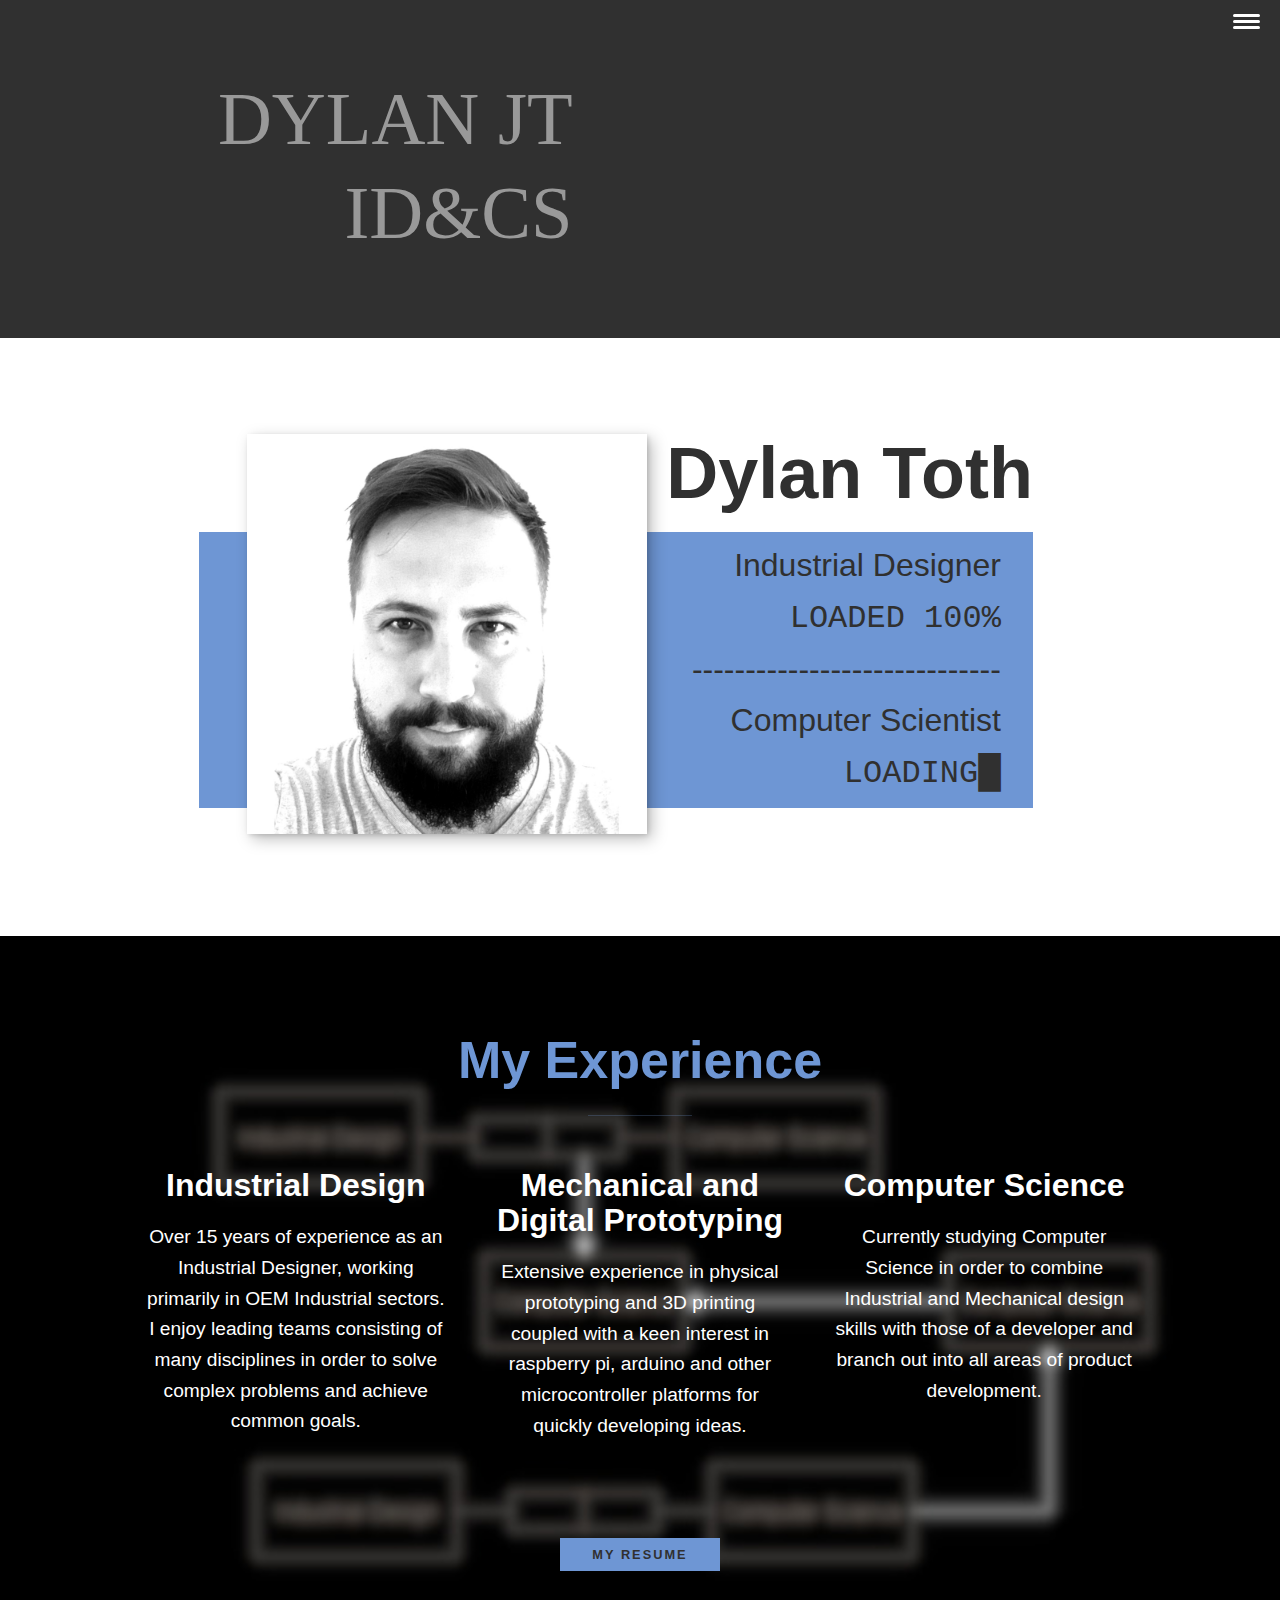
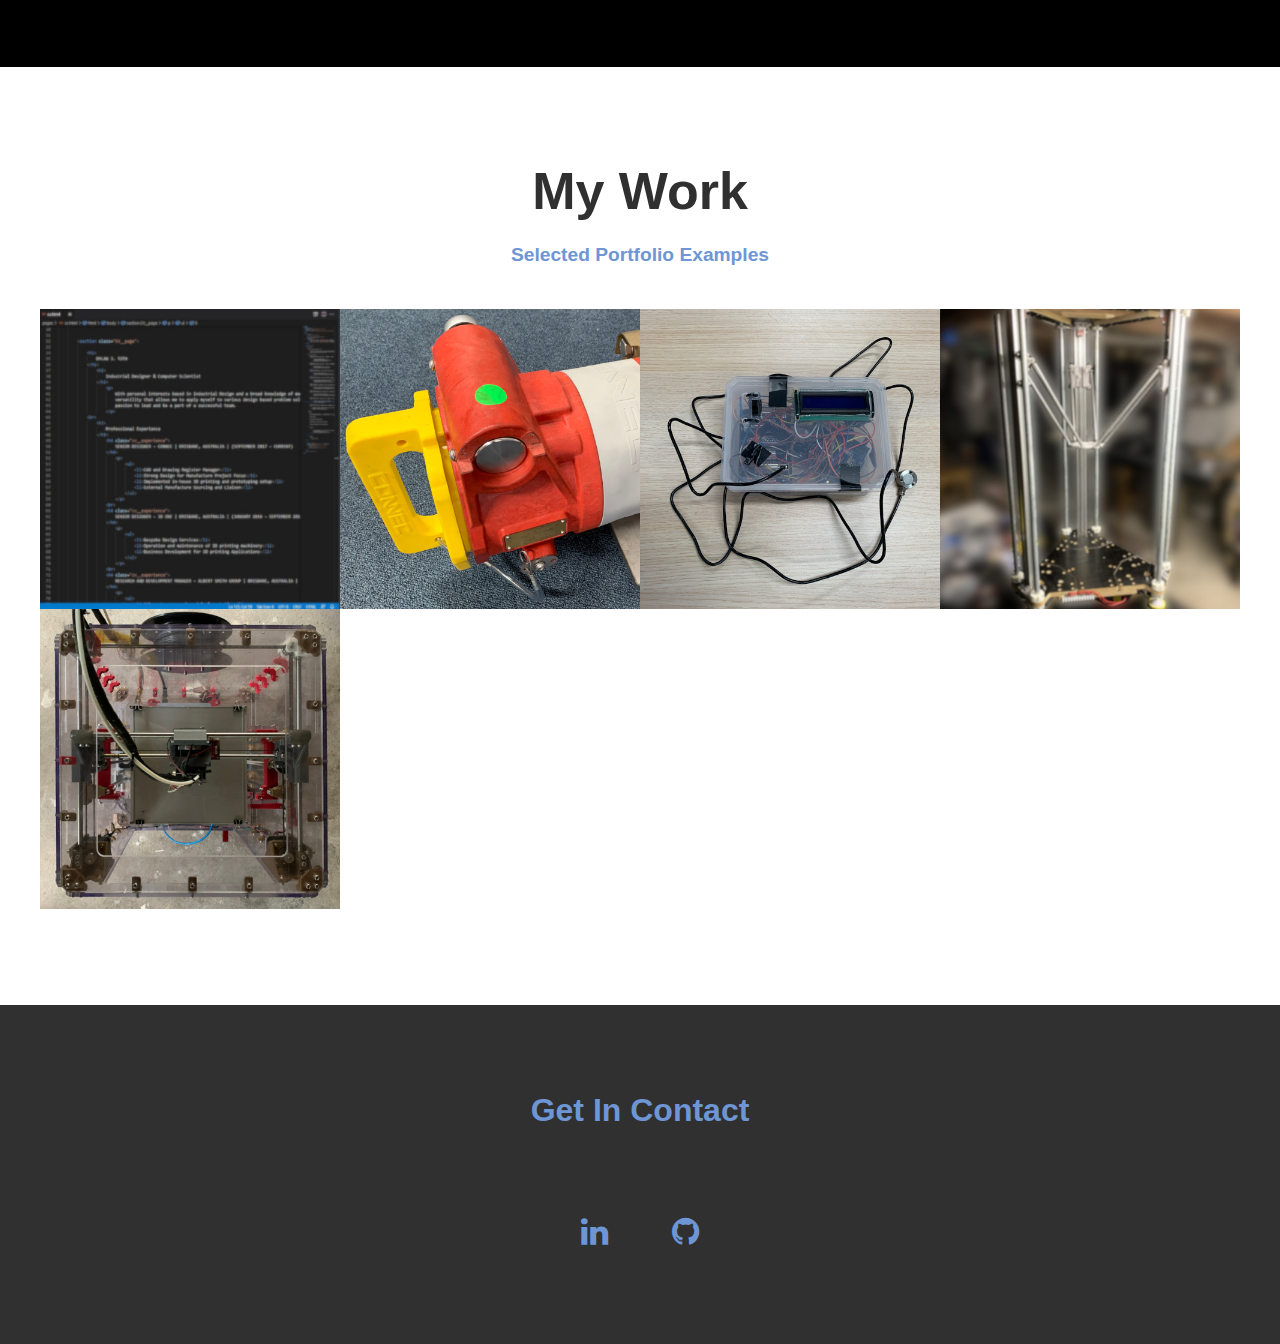
<file: index.html>
<!doctype html>
<html lang="en">
	<head>
	  <meta charset="utf-8">
	  <meta name="viewport" content="width=device-width, intial-scale=1">
	  <title>Dylan J.T.</title>
	  <link rel="stylesheet" href="css/style.css">
	  <link rel="stylesheet" href="https://cdnjs.cloudflare.com/ajax/libs/font-awesome/4.7.0/css/font-awesome.min.css">

	</head>

	<body>
		<header>
			<div class="logo">
				<img src="source/logo2.svg" alt"">
			</div>

			<button class="nav-toggle" aria-label="toggle navigation">
				<span class="hamburger"></span>
			</button>
			<nav class="nav">
				<ul class="nav__list">
					<li class="nav__item"><a href="#home" class="nav__link">Home</a></li>
					<li class="nav__item"><a href="#about" class="nav__link">About</a></li>
					<li class="nav__item"><a href="#work" class="nav__link">Portfolio</a></li>
					<li class="nav__item"><a href="#contact" class="nav__link">Contact</a></li>
				</ul>
			</nav>
		</header>


		<section class="intro" id="home">
			<h1 class="section__title section__title--intro">
				<strong>Dylan Toth</strong>
			</h1>
			<p class="section__subtitle section__subtitle--intro">
				Industrial Designer
				<br>
				<span class="loading">LOADED 100%</span>
				<br>
				-----------------------------
				<br>
				Computer Scientist
				<br>
				<span class="loading">LOADING</span><span class="blinking">█</span>
			</p>
			<img src="source/dyl_profile.JPG" alt="headshot" class="intro__img">
		</section>

		<section class="my-skills" id="about">
			<h2 class="section__title section__title--about">
				My Experience
			</h2>
			<div class="services">
				<div class="service">
					<h3>Industrial Design</h3>
					<p>
						Over 15 years of experience as an Industrial Designer,
						working primarily in OEM Industrial sectors. I enjoy leading teams
						consisting of many disciplines in order to solve complex problems 
						and achieve common goals.
					</p>
				</div>

				<div  class="service">
					<h3>Mechanical and Digital Prototyping</h3>
					<p>
						Extensive experience in physical prototyping and 3D printing
						coupled with a keen interest in raspberry pi, arduino and other
						microcontroller platforms for quickly developing ideas. 
					</p>
				</div>

				<div class="service">
					<h3>Computer Science</h3>
					<p>
						Currently studying Computer Science in order to combine
						Industrial and Mechanical design skills with those of
						a developer and branch out into all areas of 
						product development.
					</p>
				</div>
			</div>
			<a href="pages/cv.html" class="btn">My Resume</a>
		</section>

		<section  class="my-work" id="work">
			<h2  class="section__title">My Work</h2>
			<p class="section__subtitle section__subtitle--work">Selected Portfolio Examples</p>

			<div class="portfolio">
				<a href="pages/website.html" class="portfolio__item">
					<img src="source/portfolio/website-hero.JPG" alt="" class="portfolio__img">
				</a>

				<a href="pages/connec-gen.html" class="portfolio__item">
					<img src="source/portfolio/connec-gen-hero1.JPG" alt="" class="portfolio__img">
				</a>
					
				<a href="pages/peak-force.html" class="portfolio__item">
					<img src="source/portfolio/peak-force-hero.jpg" alt="" class="portfolio__img">
				</a>

				<a href="pages/ceramic-delta.html" class="portfolio__item">
					<img src="source/portfolio/ceramic-delta-hero.jpg" alt="" class="portfolio__img">
				</a>
			
				<a href="pages/scrapbot.html" class="portfolio__item">
					<img src="source/portfolio/scrapbot-hero.JPG" alt="" class="portfolio__img">
				</a>
				
			</div>

		</section>


		<footer class="footer" id="contact">
			<a class="footer__link"> Get In Contact</a>
			<ul class="social-list">
				<li class="social-list__item">
					<a href="https://www.linkedin.com/in/dylan-toth-99689055/" class="fa fa-linkedin social-list__link"></a>
				</li>
				<li class="social-list__item">
					<a href="https://github.com/dylan-at-home" class="fa fa-github social-list__link" ></a>
				</li>

			</ul>
		</footer>

		<script src="js/index.js"></script>

	</body>
</html>
</file>
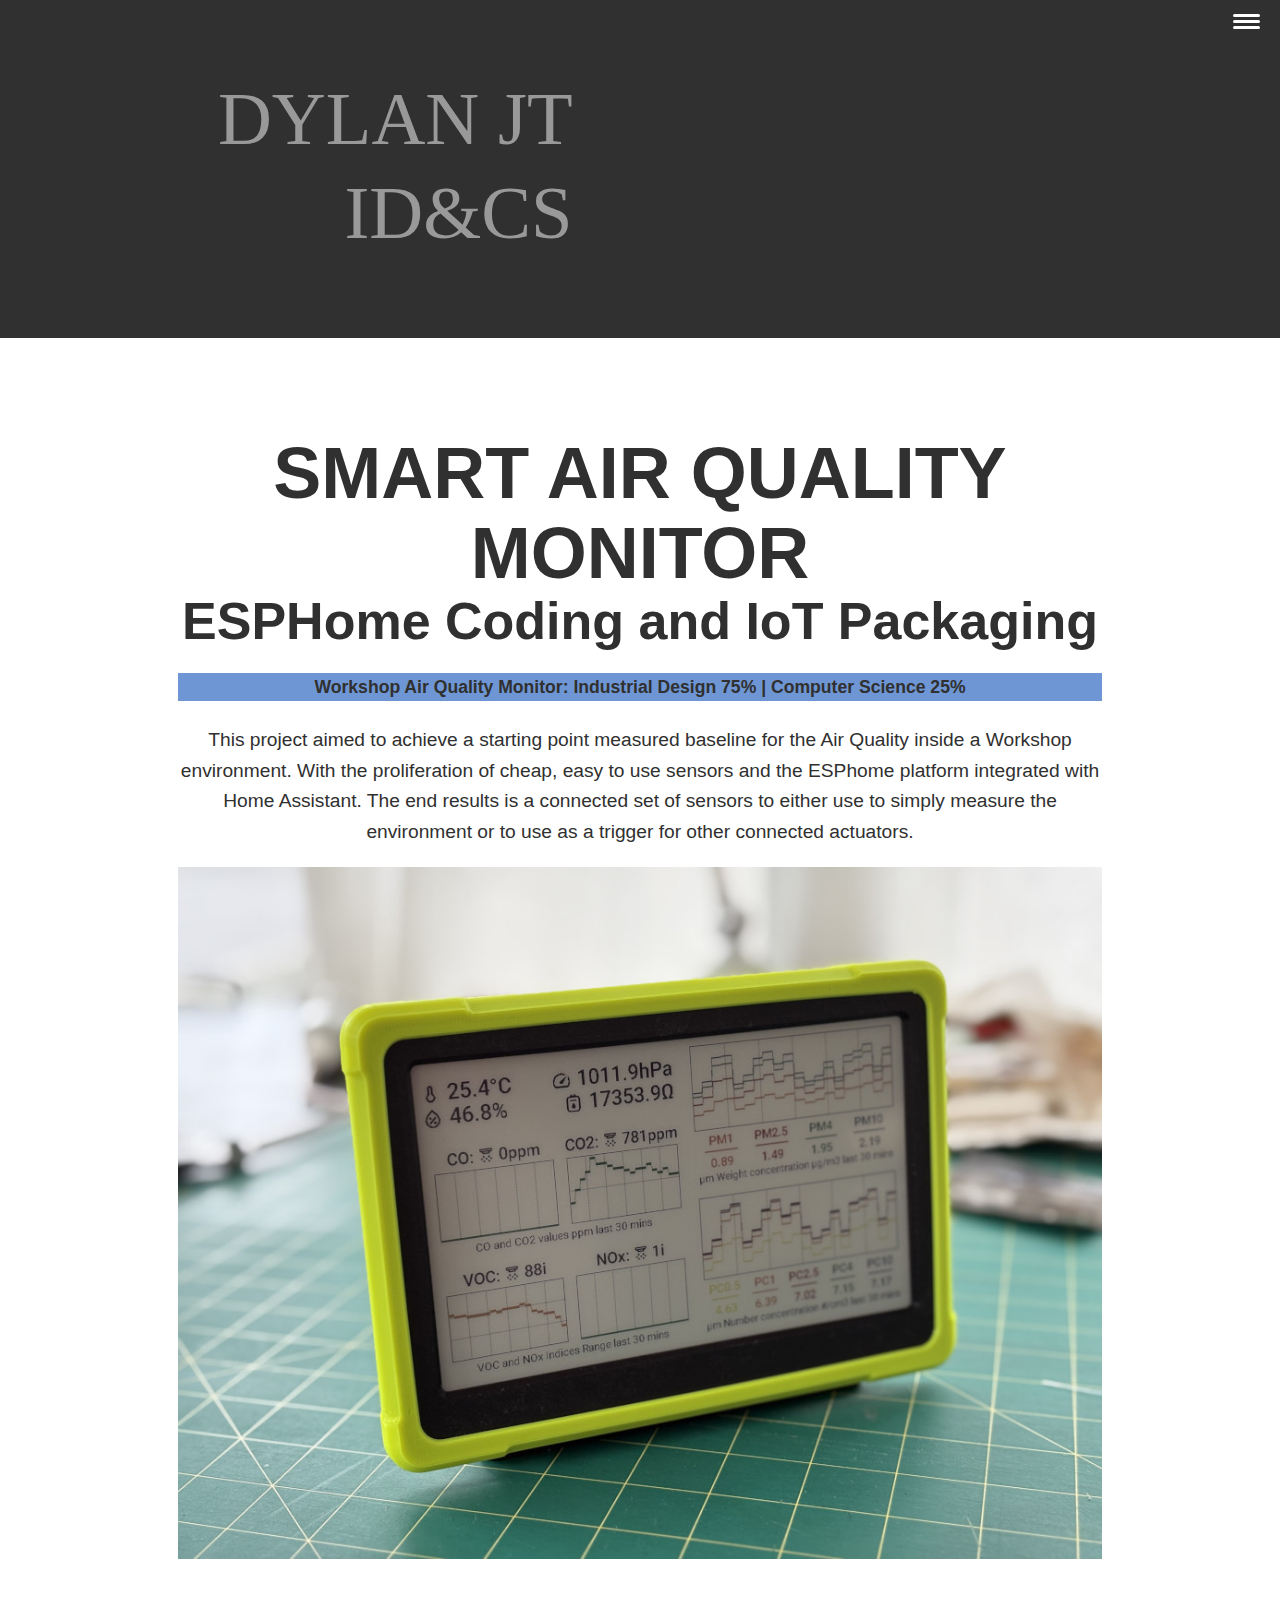
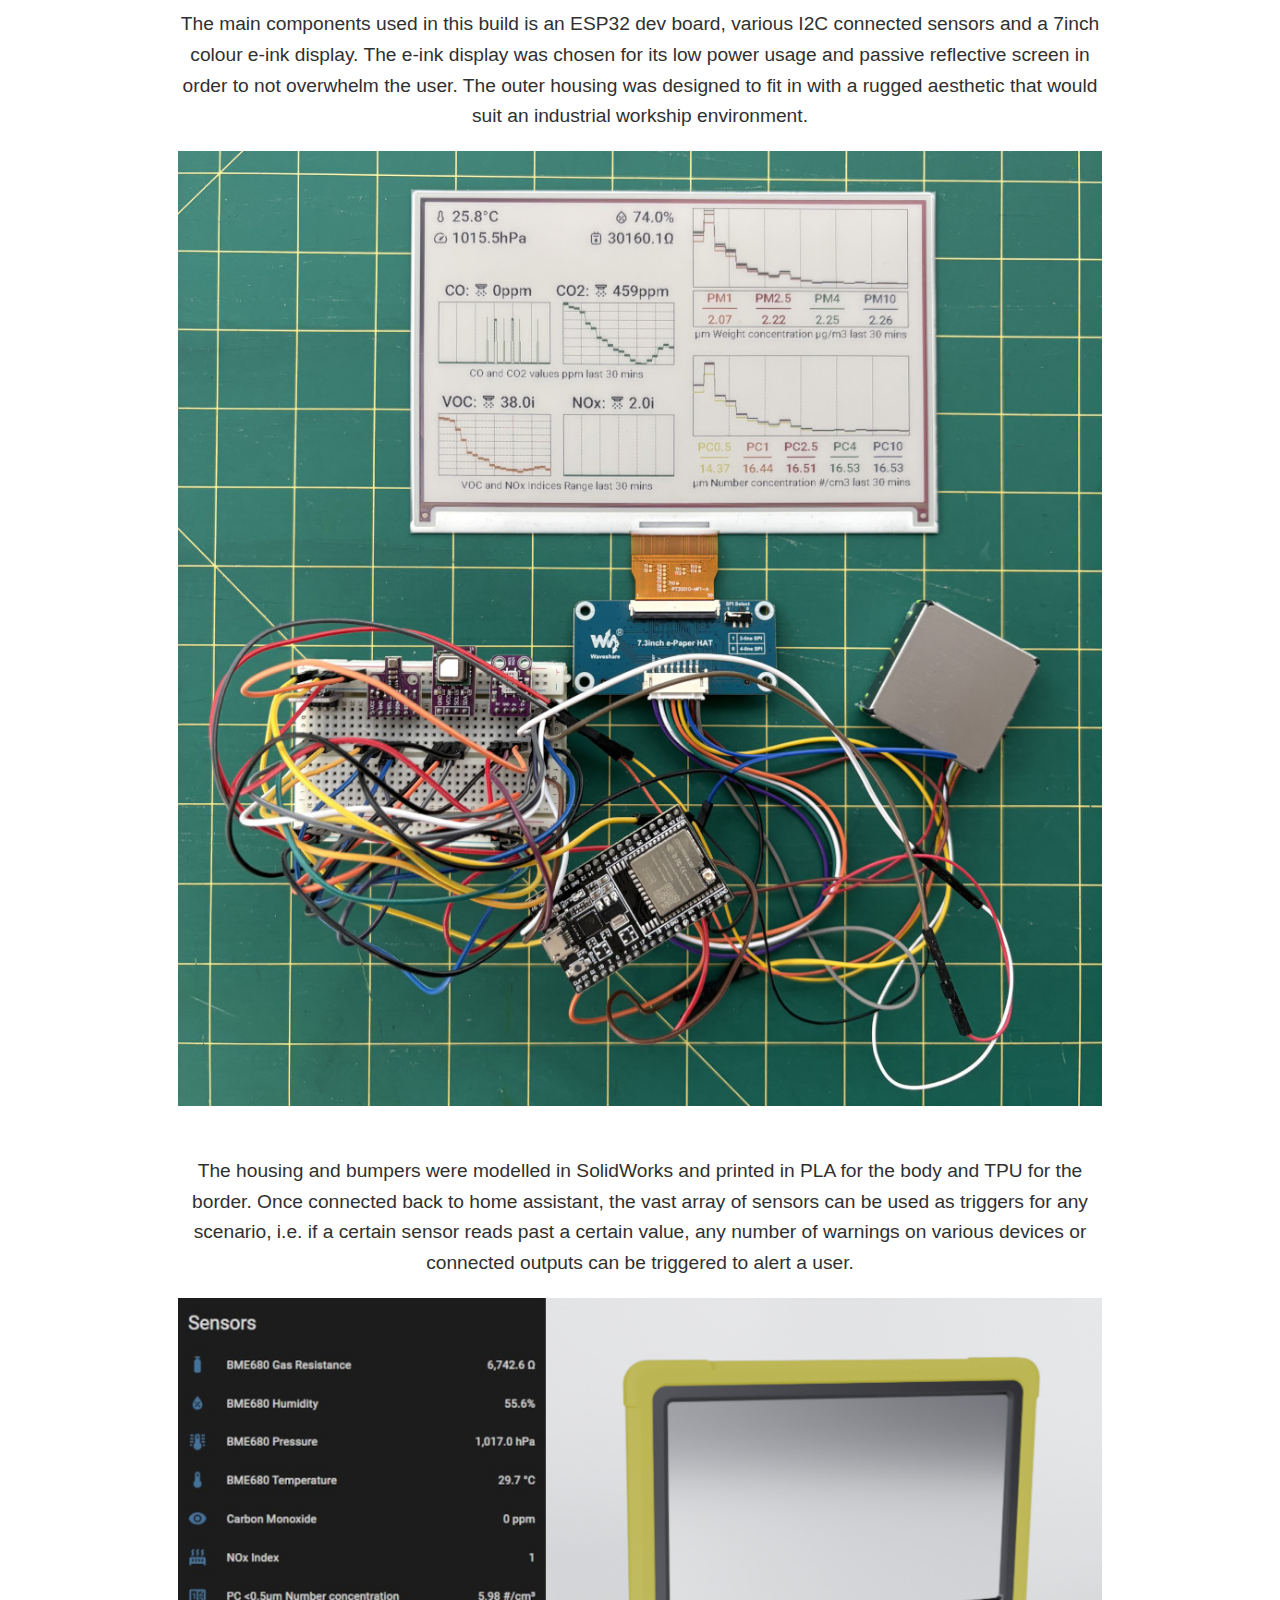
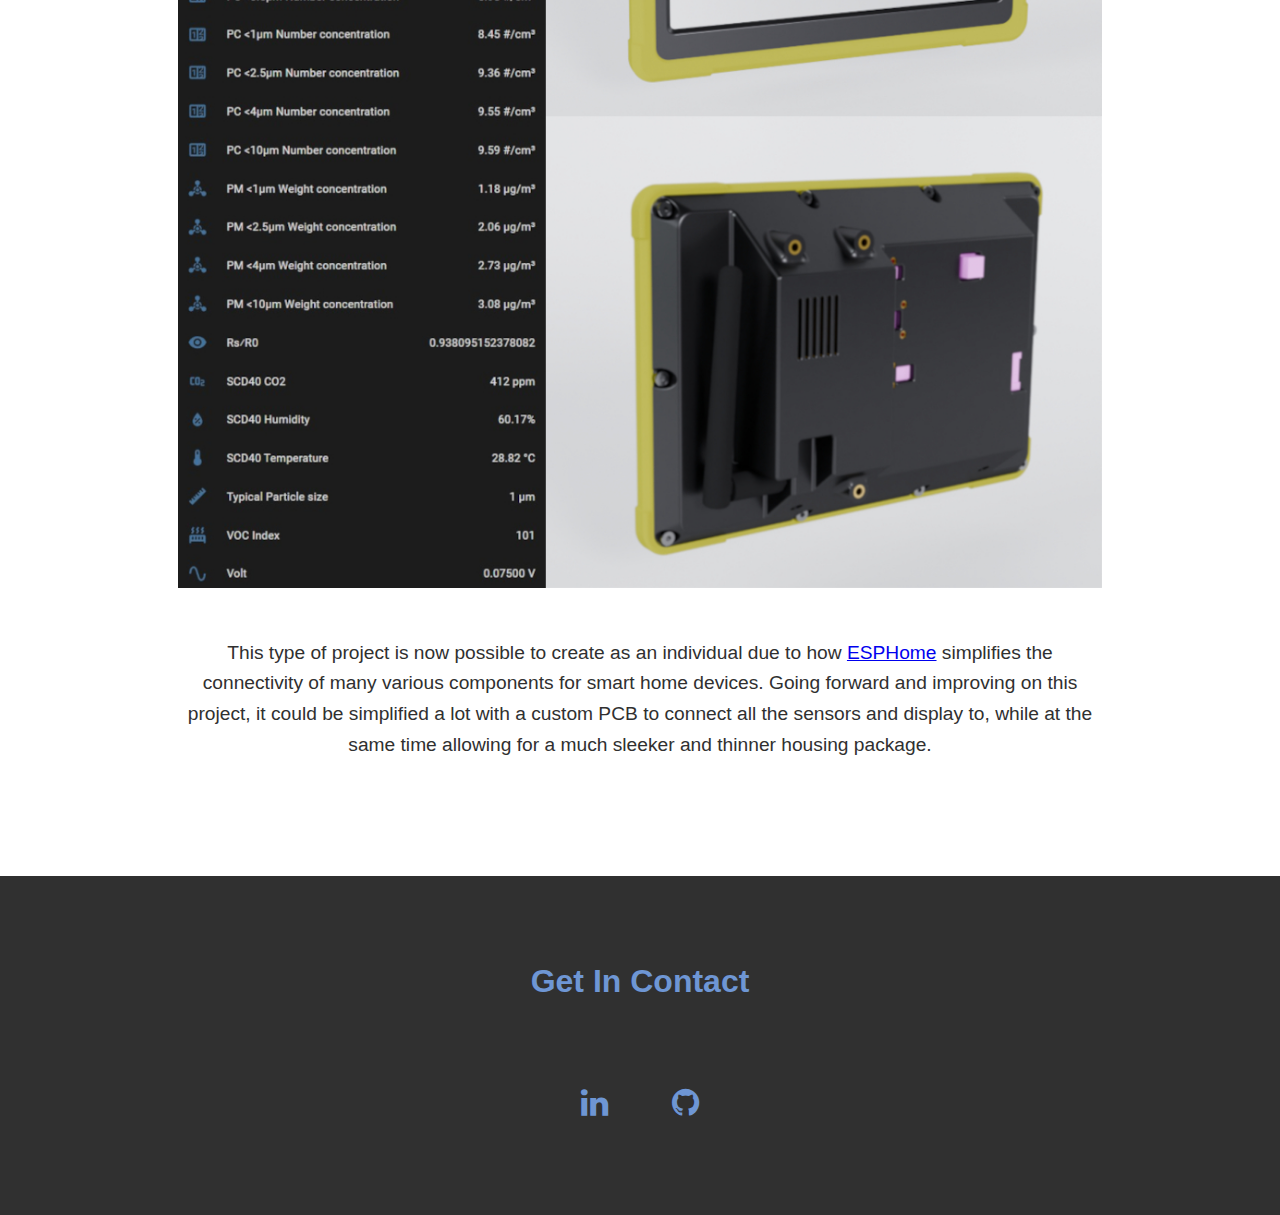
<file: pages/AQ-ESP.html>
<!doctype html>
<html lang="en">
	<head>
	  <meta charset="utf-8">
	  <meta name="viewport" content="width=device-width, intial-scale=1">
	  <title>Air Quality Monitor</title>
	  <link rel="stylesheet" href="../css/style.css">
	  <link rel="stylesheet" href="https://cdnjs.cloudflare.com/ajax/libs/font-awesome/4.7.0/css/font-awesome.min.css">

	</head>

	<body>
		<header>
			<div class="logo">
				<img src="../source/logo2.svg" alt"">
			</div>

			<button class="nav-toggle" aria-label="toggle navigation">
				<span class="hamburger"></span>
			</button>
			<nav class="nav">
				<ul class="nav__list">
					<li class="nav__item"><a href="../index.html #home" class="nav__link">Home</a></li>
					<li class="nav__item"><a href="../index.html #about" class="nav__link">About</a></li>
					<li class="nav__item"><a href="../index.html #work" class="nav__link">Portfolio</a></li>
					<li class="nav__item"><a href="../index.html #contact" class="nav__link">Contact</a></li>
				</ul>
			</nav>
		</header>


		<section class="portfolio__page">
			
			<h1>
				SMART AIR QUALITY MONITOR
			</h1>
			<h2>
				ESPHome Coding and IoT Packaging
			</h2>
			<h4 class="portfolio__ratio">
				Workshop Air Quality Monitor: Industrial Design 75% | Computer Science 25%
			</h4>
			
			<p class="section__subtitle">
				This project aimed to achieve a starting point measured baseline for the Air Quality inside a Workshop environment.
				With the proliferation of cheap, easy to use sensors and the ESPhome platform integrated with Home Assistant.
				The end results is a connected set of sensors to either use to simply measure the environment or to use as a trigger
				for other connected actuators.
			</p>

			<img src="../source/portfolio/AQ_images/AQ-main.jpg" class="portfolio__page--image">

			<br>

			<p class="section__subtitle">
				The main components used in this build is an ESP32 dev board, various I2C connected sensors and a 7inch colour e-ink display.
				The e-ink display was chosen for its low power usage and passive reflective screen in order to not overwhelm the user.
				The outer housing was designed to fit in with a rugged aesthetic that would suit an industrial workship environment.
			</p>

			<img src="../source/portfolio/AQ_images/AQ-breadboard.jpg" class="portfolio__page--image">

			<br>
            <p class="section__subtitle">
				The housing and bumpers were modelled in SolidWorks and printed in PLA for the body and TPU for the border.
				Once connected back to home assistant, the vast array of sensors can be used as triggers for any scenario,
				i.e. if a certain sensor reads past a certain value, any number of warnings on various devices or connected outputs
				can be triggered to alert a user.
			</p>
			
			<img src="../source/portfolio/AQ_images/AQ-rend-mix.jpg" class="portfolio__page--image">

			<br>
            <p class="section__subtitle">
				This type of project is now possible to create as an individual due to how <a href="https://esphome.io/">ESPHome</a>
				simplifies the connectivity of many various components for smart home devices. Going forward
				and improving on this project, it could be simplified a lot with a custom PCB to connect all the sensors and display
				to, while at the same time allowing for a much sleeker and thinner housing package.
			</p>

		</section>

		


		<footer class="footer" id="contact">
			<a class="footer__link"> Get In Contact</a>
			<ul class="social-list">
				<li class="social-list__item">
					<a href="https://www.linkedin.com/in/dylan-toth-99689055/" class="fa fa-linkedin social-list__link"></a>
				</li>
				<li class="social-list__item">
					<a href="https://github.com/dylan-at-home" class="fa fa-github social-list__link" ></a>
				</li>

			</ul>
		</footer>

		<script src="../js/index.js"></script>

	</body>
</html>
</file>
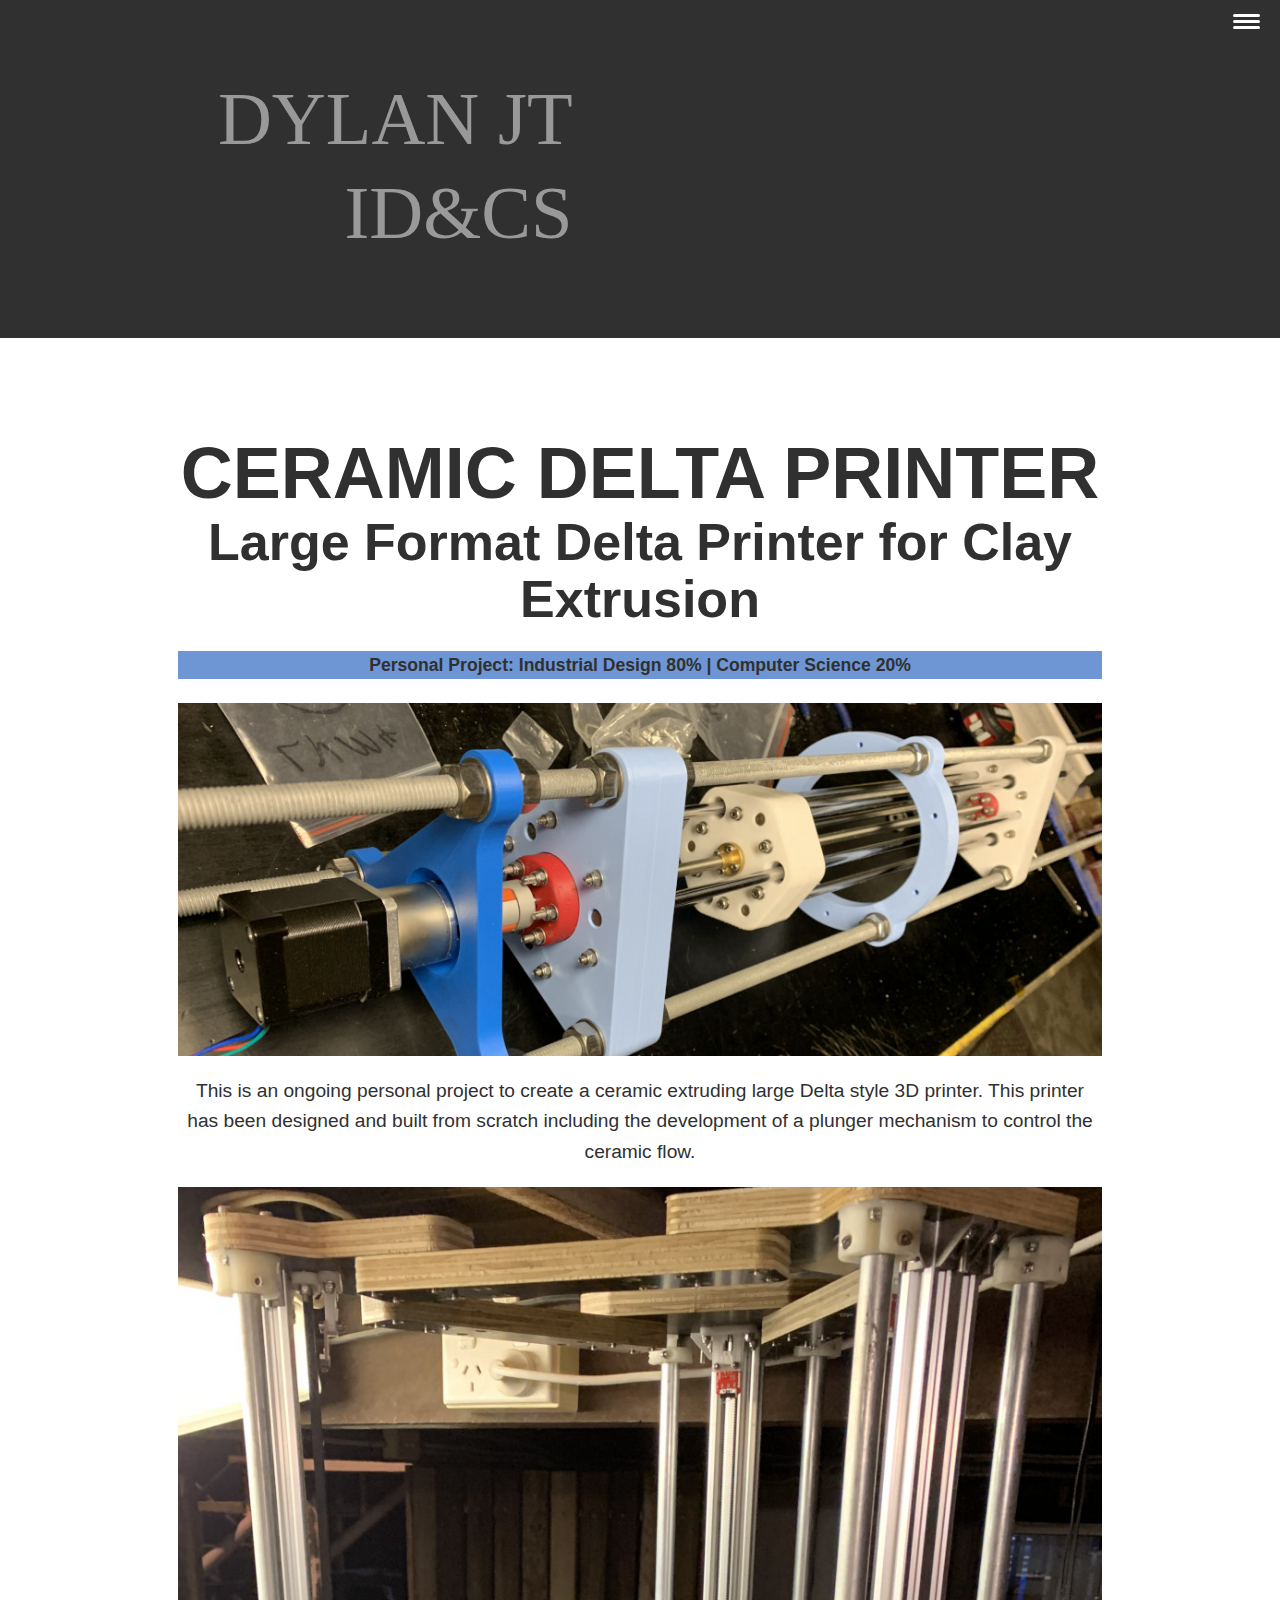
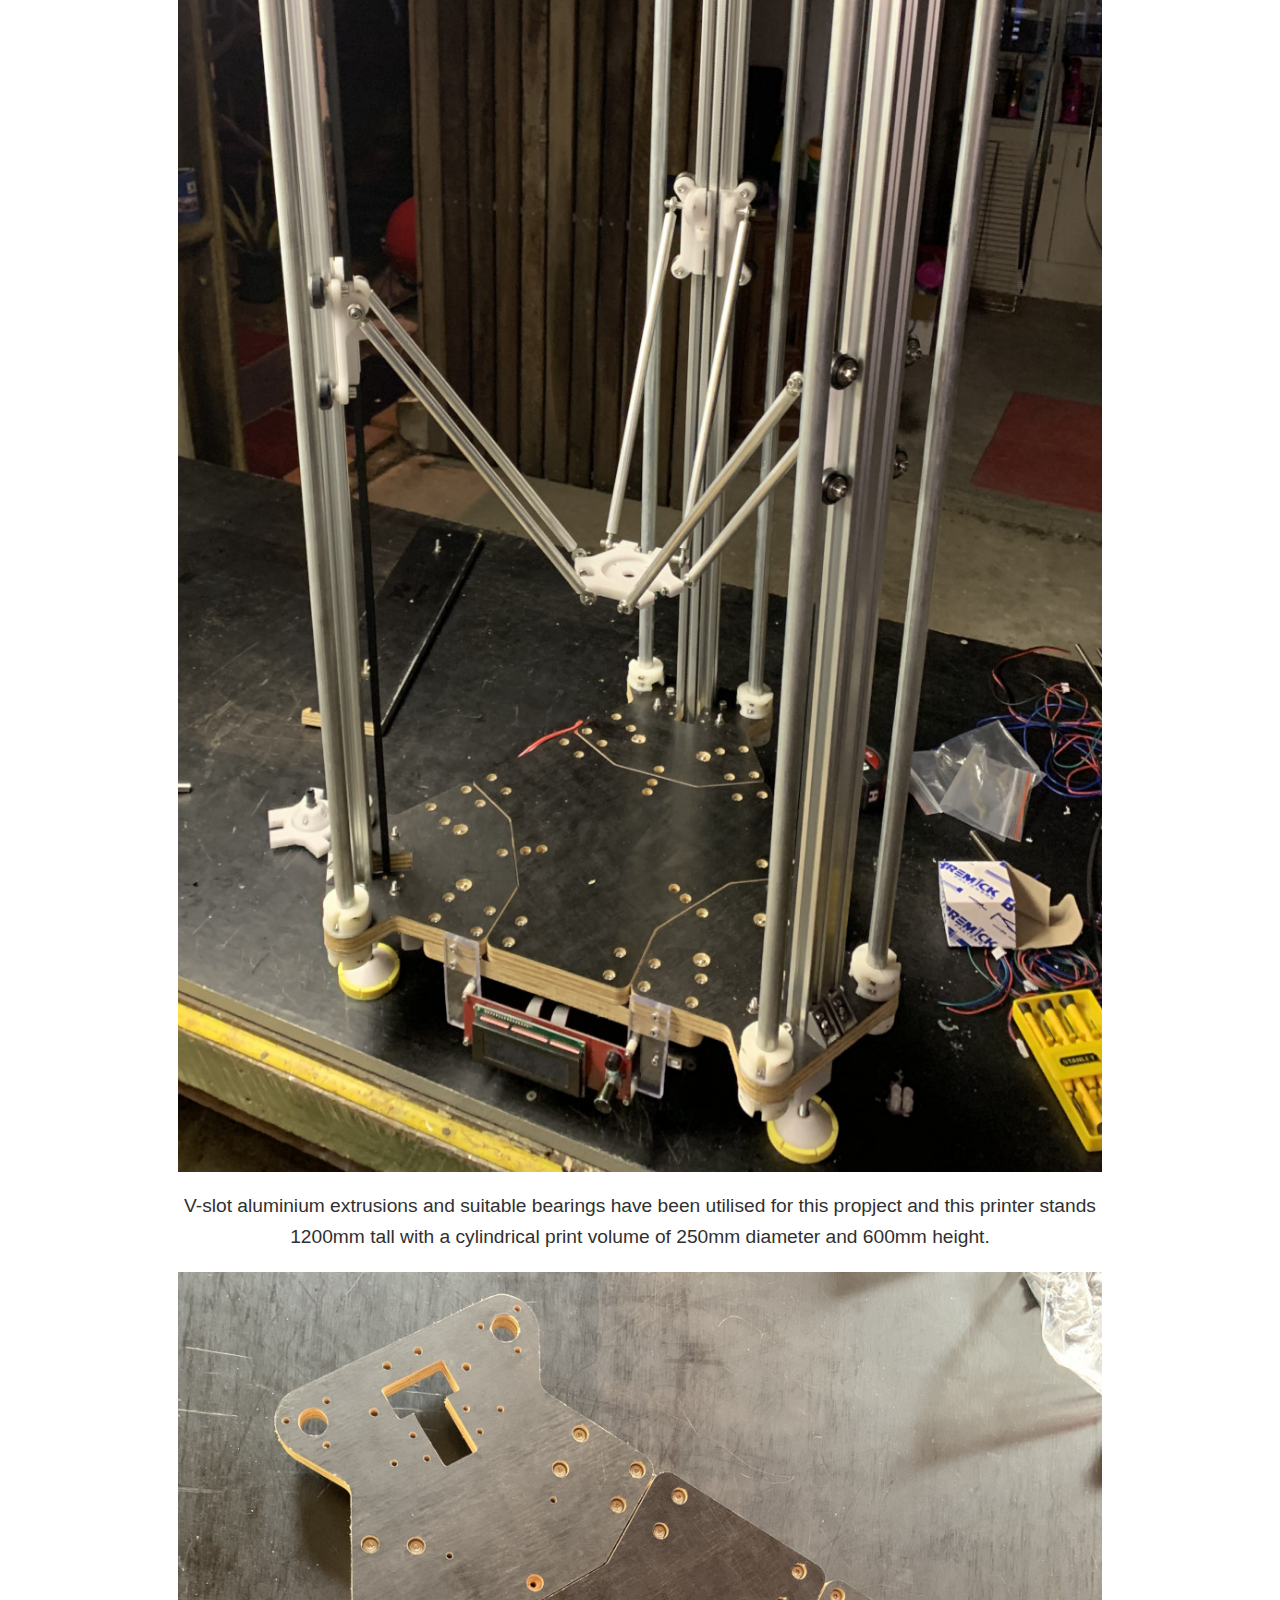
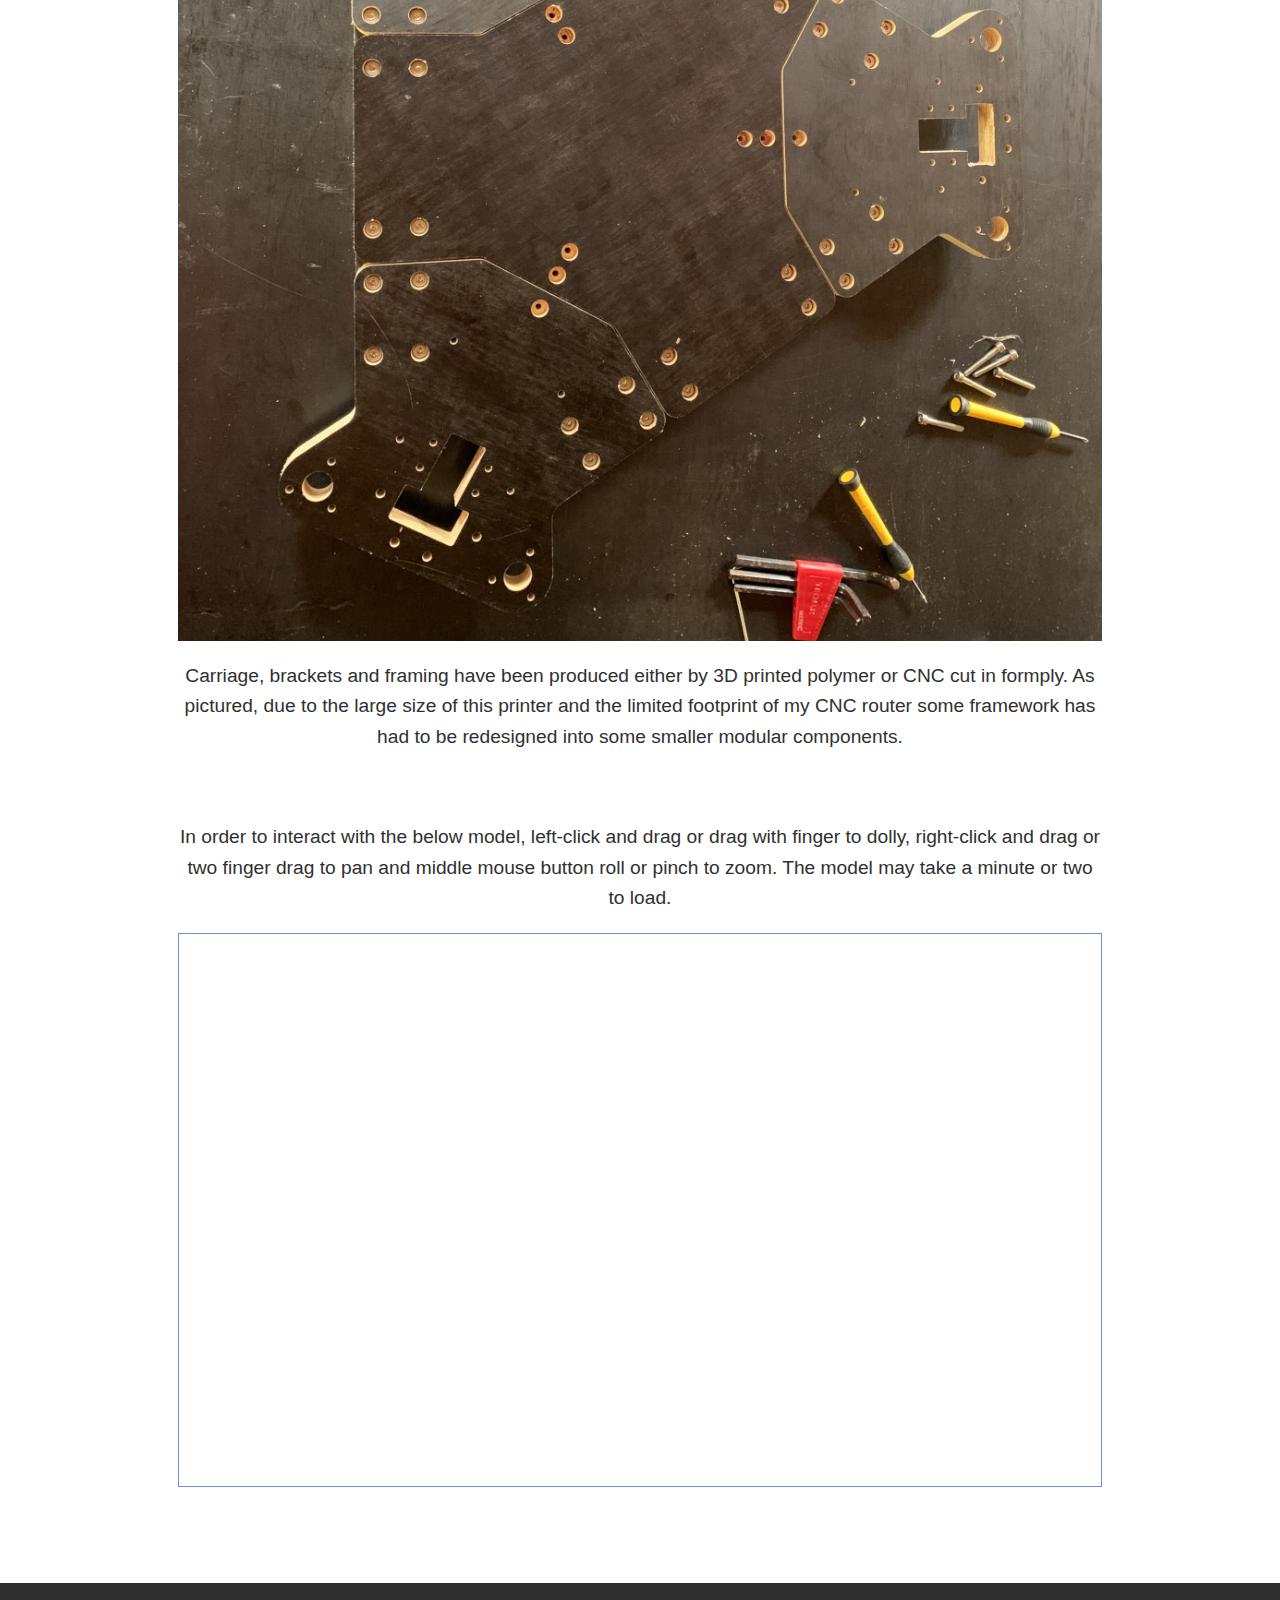
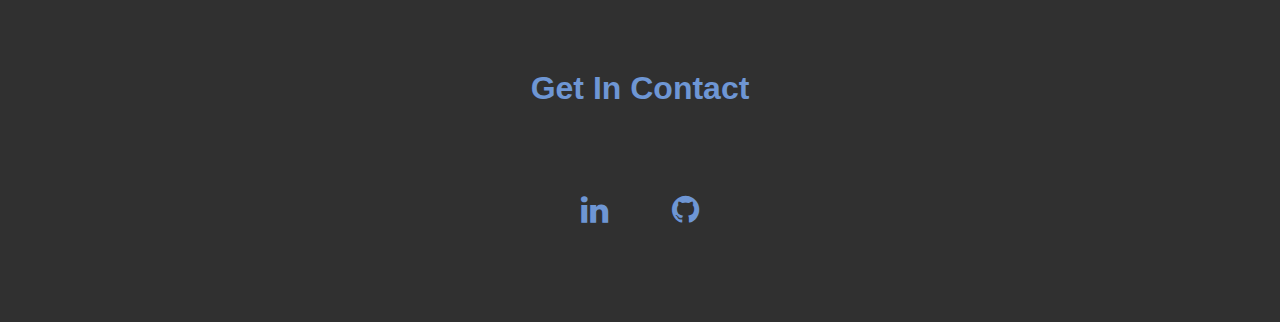
<file: pages/ceramic-delta.html>
<!doctype html>
<html lang="en">
	<head>
	  <meta charset="utf-8">
	  <meta name="viewport" content="width=device-width, intial-scale=1">
	  <title>Ceramic Delta</title>
	  <link rel="stylesheet" href="../css/style.css">
	  <link rel="stylesheet" href="https://cdnjs.cloudflare.com/ajax/libs/font-awesome/4.7.0/css/font-awesome.min.css">

	</head>

	<body>
		<header>
			<div class="logo">
				<img src="../source/logo2.svg" alt"">
			</div>

			<button class="nav-toggle" aria-label="toggle navigation">
				<span class="hamburger"></span>
			</button>
			<nav class="nav">
				<ul class="nav__list">
					<li class="nav__item"><a href="../index.html #home" class="nav__link">Home</a></li>
					<li class="nav__item"><a href="../index.html #about" class="nav__link">About</a></li>
					<li class="nav__item"><a href="../index.html #work" class="nav__link">Portfolio</a></li>
					<li class="nav__item"><a href="../index.html #contact" class="nav__link">Contact</a></li>
				</ul>
			</nav>
		</header>


		<section class="portfolio__page">
			
			<h1>
				CERAMIC DELTA PRINTER
			</h1>
			<h2>
				Large Format Delta Printer for Clay Extrusion
			</h2>
			<h4 class="portfolio__ratio">
				Personal Project: Industrial Design 80% | Computer Science 20%
			</h4>
			<img src="../source/portfolio/ceramic_delta_images/ceramic-extruder.jpg" class="portfolio__page--image">
			<p class="section__subtitle">
				This is an ongoing personal project to create a ceramic extruding large Delta style 3D printer.
				This printer has been designed and built from scratch including the development of a plunger mechanism
				to control the ceramic flow.
			</p>
			
			<img src="../source/portfolio/ceramic_delta_images/delta-main.jpg" class="portfolio__page--image">
			<p class="section__subtitle">
				V-slot aluminium extrusions and suitable bearings have been utilised for this propject and this
				printer stands 1200mm tall with a cylindrical print volume of 250mm diameter and 600mm height.
			</p>
			<img src="../source/portfolio/ceramic_delta_images/delta-base.jpg" class="portfolio__page--image">
			<p class="section__subtitle">
				Carriage, brackets and framing have been produced either by 3D printed polymer or CNC cut in 
				formply. As pictured, due to the large size of this printer and the limited footprint of my CNC router
				some framework has had to be redesigned into some smaller modular components.		
			</p>
			<br>
			<p class="section__subtitle">
				In order to interact with the below model, left-click and drag or drag with 
				finger to dolly, right-click and drag or two finger drag to pan and middle 
				mouse button roll or pinch to zoom. The model may take a minute or two to load.
			</p>
			<div class="iframe__box">
				<iframe src="https://playcanv.as/p/oMWHrpwb/"></iframe>
			</div>
		</section>

		


		<footer class="footer" id="contact">
			<a class="footer__link"> Get In Contact</a>
			<ul class="social-list">
				<li class="social-list__item">
					<a href="https://www.linkedin.com/in/dylan-toth-99689055/" class="fa fa-linkedin social-list__link"></a>
				</li>
				<li class="social-list__item">
					<a href="https://github.com/dylan-at-home" class="fa fa-github social-list__link" ></a>
				</li>

			</ul>
		</footer>

		<script src="../js/index.js"></script>

	</body>
</html>
</file>
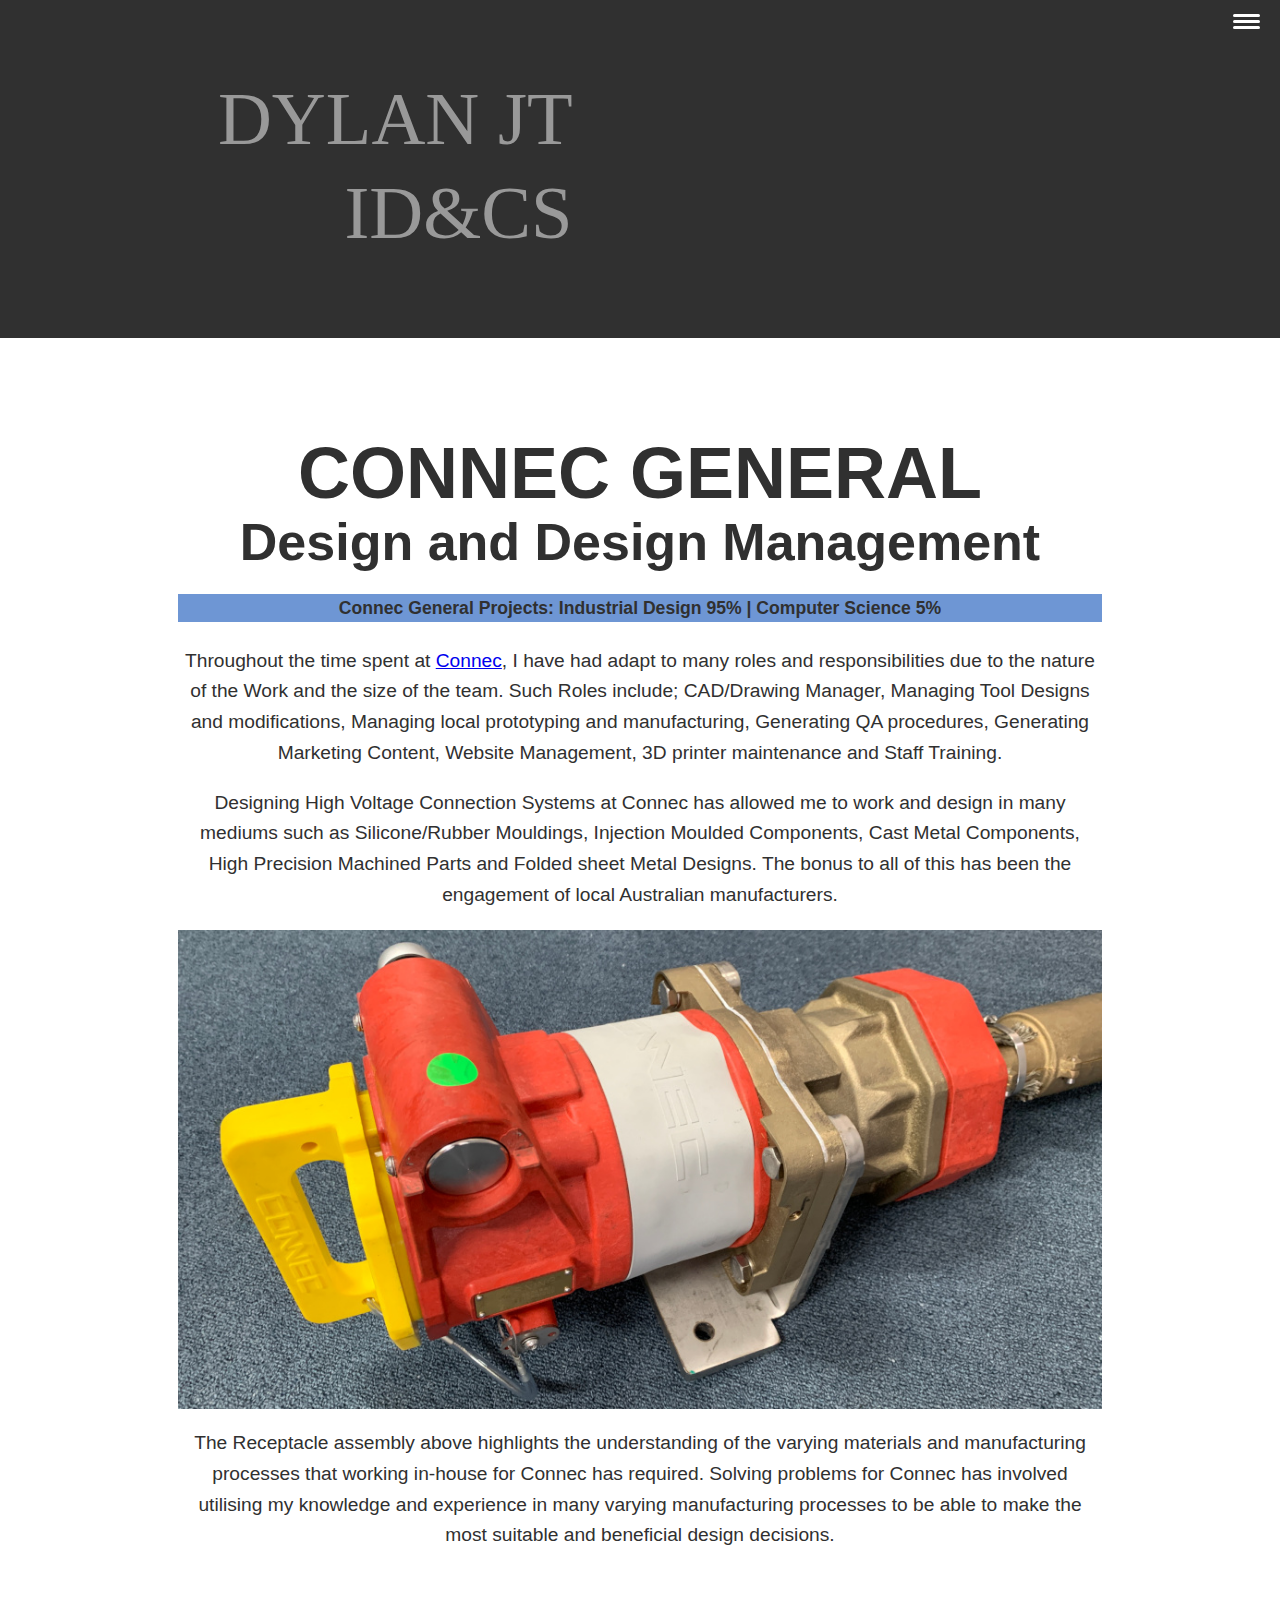
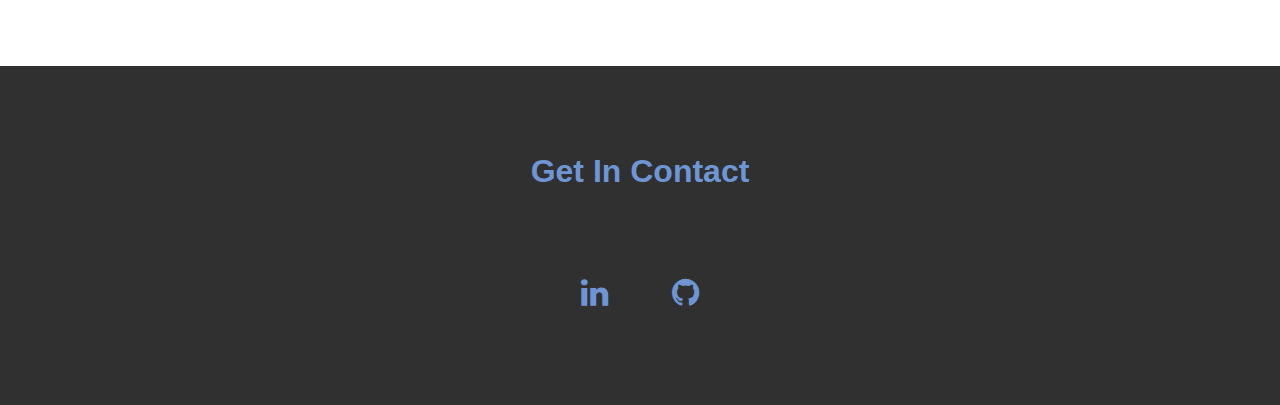
<file: pages/connec-gen.html>
<!doctype html>
<html lang="en">
	<head>
	  <meta charset="utf-8">
	  <meta name="viewport" content="width=device-width, intial-scale=1">
	  <title>Connec General</title>
	  <link rel="stylesheet" href="../css/style.css">
	  <link rel="stylesheet" href="https://cdnjs.cloudflare.com/ajax/libs/font-awesome/4.7.0/css/font-awesome.min.css">

	</head>

	<body>
		<header>
			<div class="logo">
				<img src="../source/logo2.svg" alt"">
			</div>

			<button class="nav-toggle" aria-label="toggle navigation">
				<span class="hamburger"></span>
			</button>
			<nav class="nav">
				<ul class="nav__list">
					<li class="nav__item"><a href="../index.html #home" class="nav__link">Home</a></li>
					<li class="nav__item"><a href="../index.html #about" class="nav__link">About</a></li>
					<li class="nav__item"><a href="../index.html #work" class="nav__link">Portfolio</a></li>
					<li class="nav__item"><a href="../index.html #contact" class="nav__link">Contact</a></li>
				</ul>
			</nav>
		</header>


		<section class="portfolio__page">
			
			<h1>
				CONNEC GENERAL
			</h1>
			<h2>
				Design and Design Management
			</h2>
			<h4 class="portfolio__ratio">
				Connec General Projects: Industrial Design 95% | Computer Science 5%
			</h4>
			
			<p class="section__subtitle">
				Throughout the time spent at <a href="https://www.connec.com.au/">Connec</a>, I have had adapt 
                to many roles and responsibilities due to the nature of the Work and the size of the team. 
                Such Roles include; CAD/Drawing Manager, Managing Tool Designs and modifications, Managing 
                local prototyping and manufacturing, Generating QA procedures, Generating Marketing Content, 
                Website Management, 3D printer maintenance and Staff Training.  
			</p>

            <p class="section__subtitle">
				Designing High Voltage Connection Systems at Connec has allowed me to work and design in
                many mediums such as Silicone/Rubber Mouldings, Injection Moulded Components,
                Cast Metal Components, High Precision Machined Parts and Folded sheet Metal Designs.
                The bonus to all of this has been the engagement of local Australian manufacturers.  
			</p>

			<img src="../source/portfolio/connec_gen_images/connec-gen-A.JPG" class="portfolio__page--image">
			<p class="section__subtitle">
				The Receptacle assembly above highlights the understanding of the varying
                materials and manufacturing processes that working in-house for Connec has required.
				Solving problems for Connec has involved utilising my knowledge and experience in many 
				varying manufacturing processes to be able to make the most suitable and beneficial 
				design decisions.
			</p>
			
		</section>

		


		<footer class="footer" id="contact">
			<a class="footer__link"> Get In Contact</a>
			<ul class="social-list">
				<li class="social-list__item">
					<a href="https://www.linkedin.com/in/dylan-toth-99689055/" class="fa fa-linkedin social-list__link"></a>
				</li>
				<li class="social-list__item">
					<a href="https://github.com/dylan-at-home" class="fa fa-github social-list__link" ></a>
				</li>

			</ul>
		</footer>

		<script src="../js/index.js"></script>

	</body>
</html>
</file>
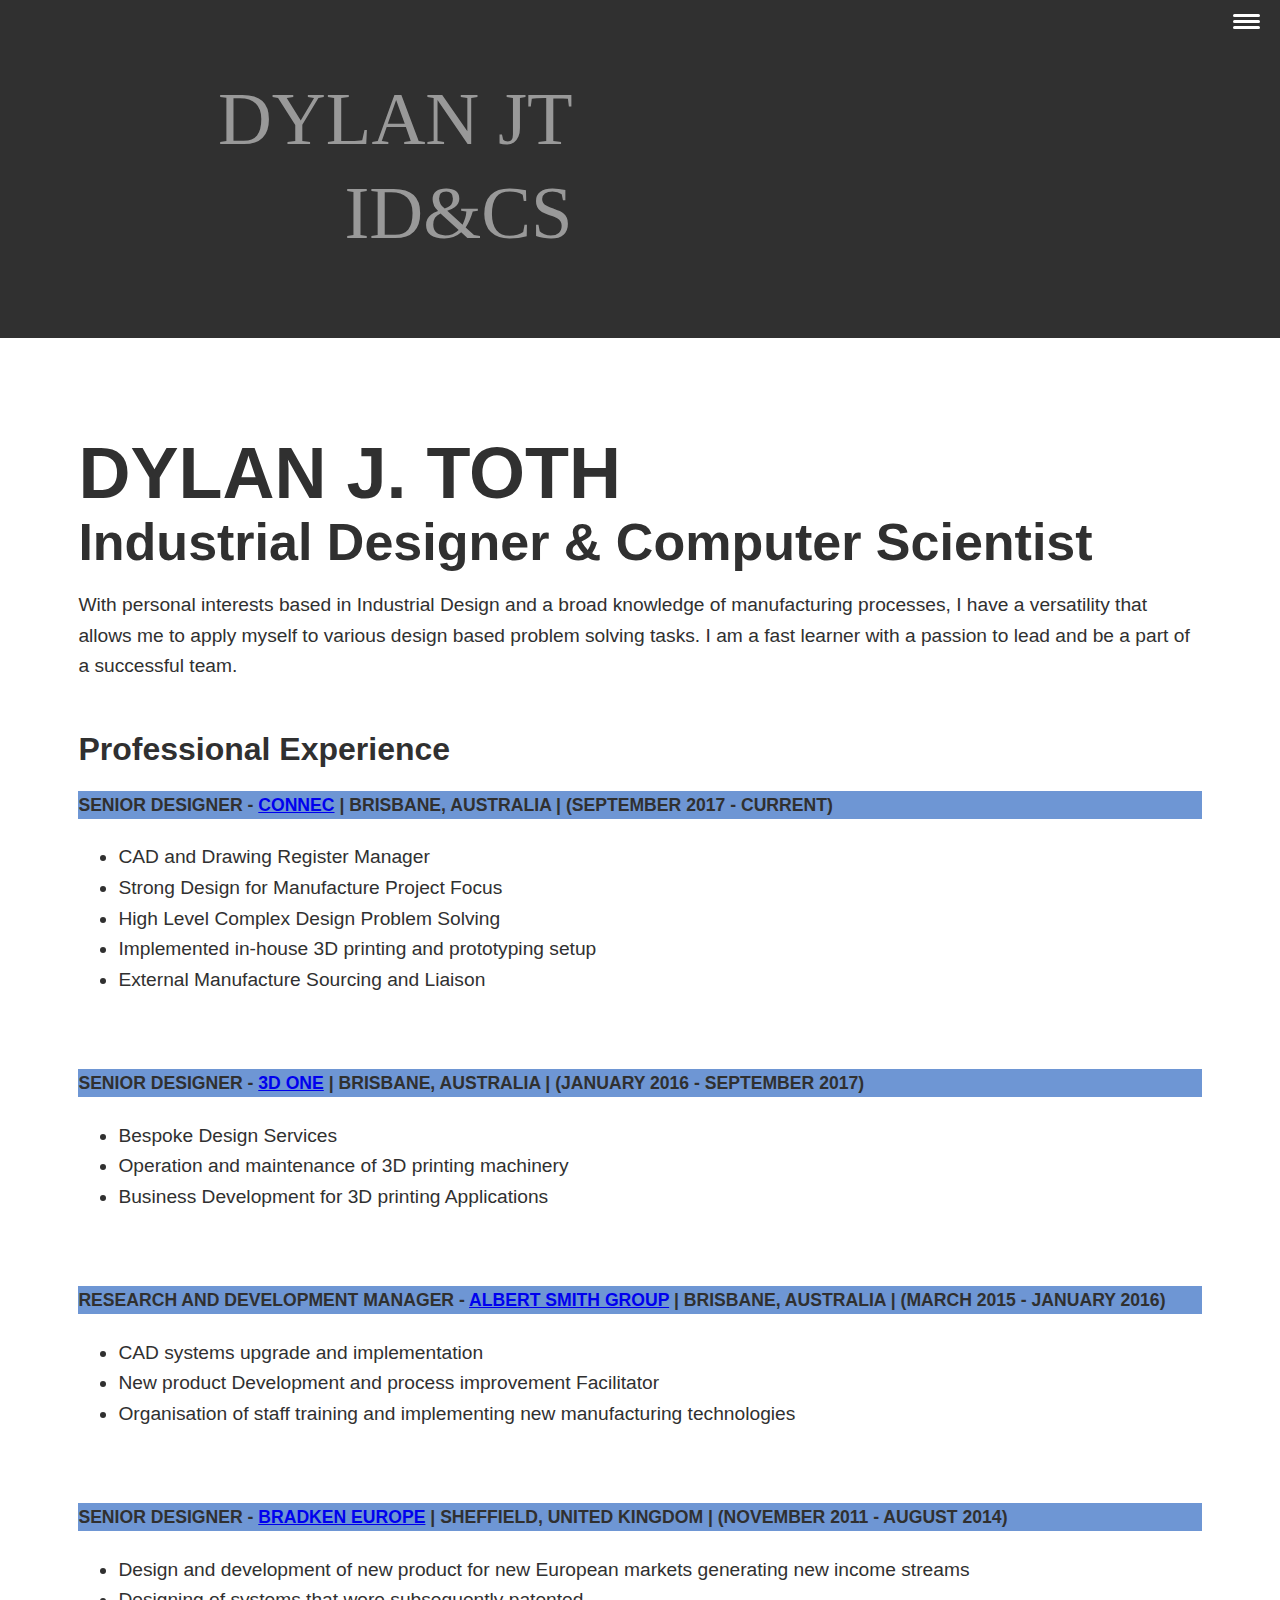
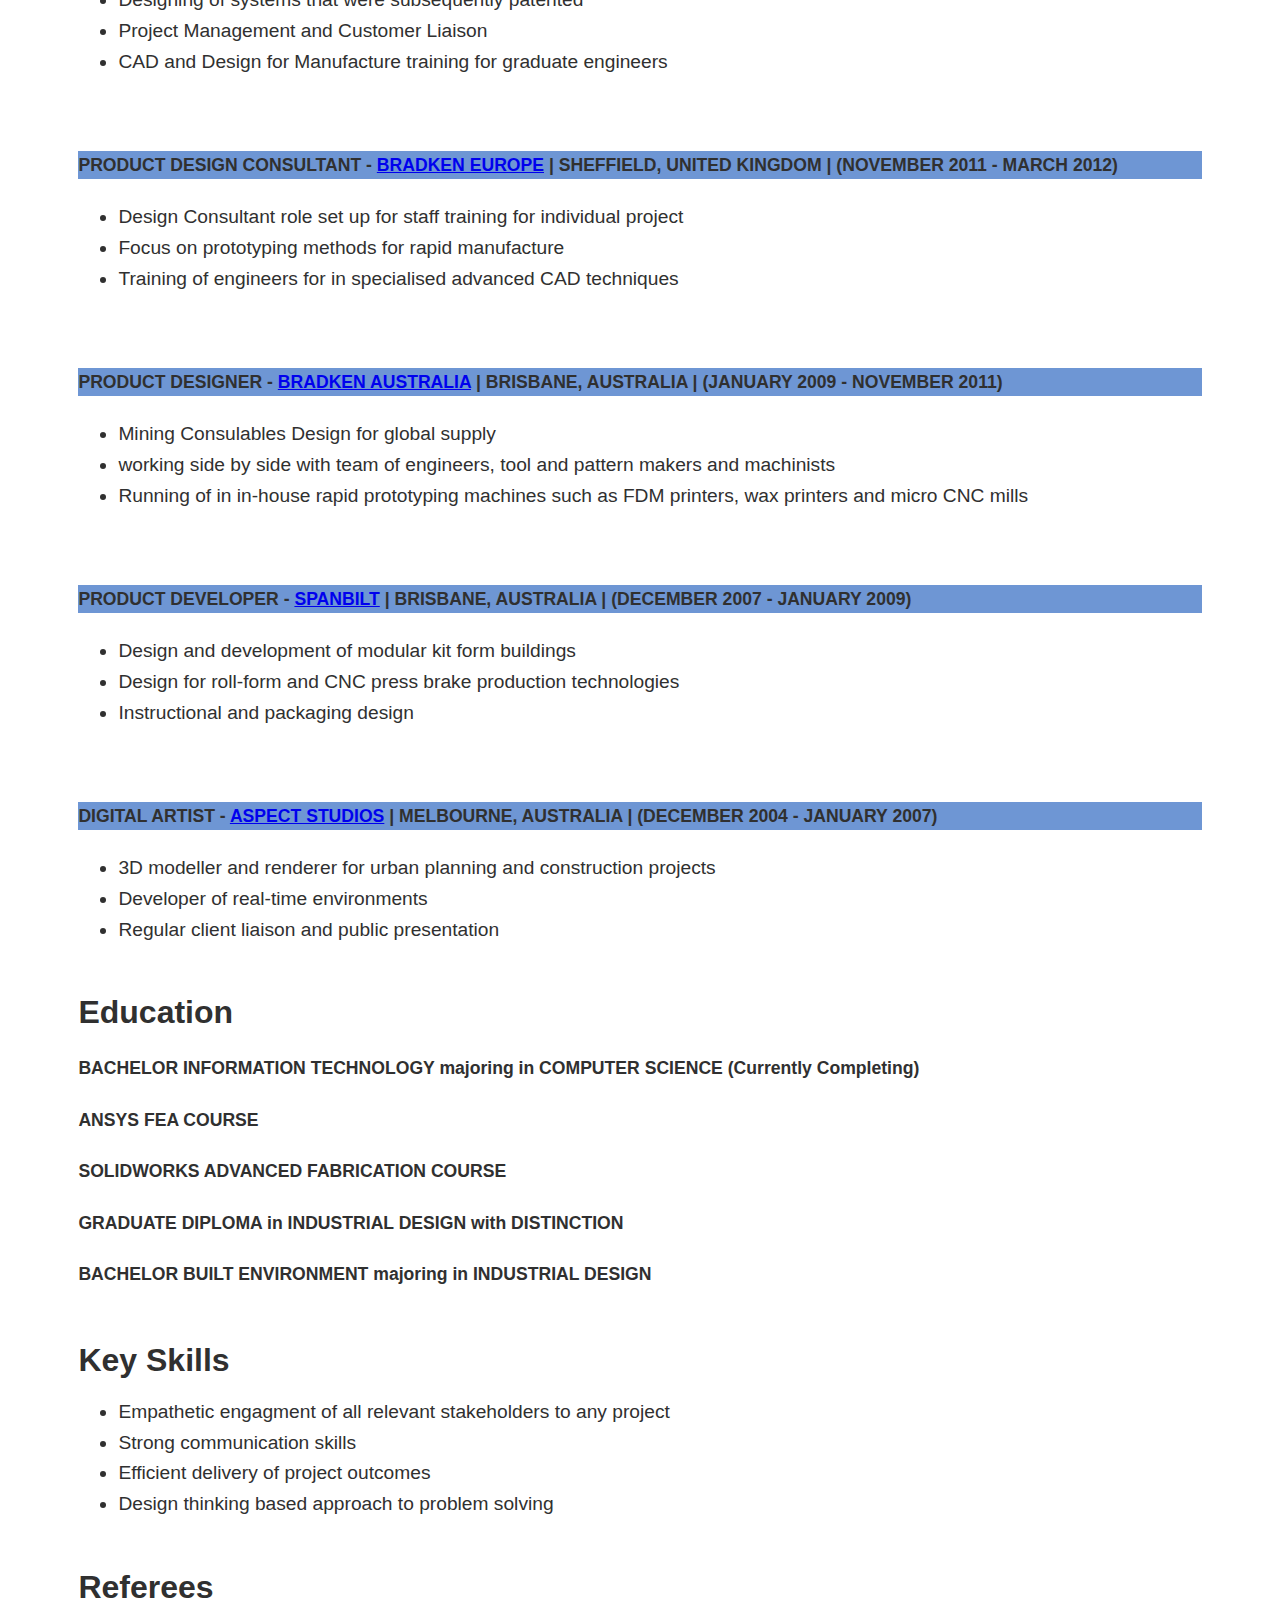
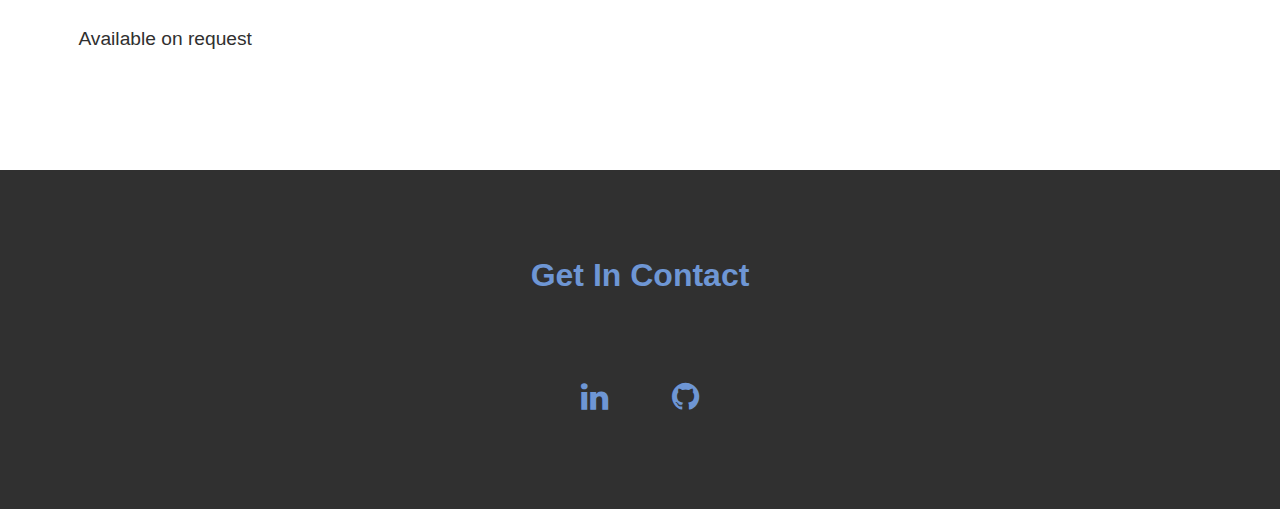
<file: pages/cv.html>
<!doctype html>
<html lang="en">
	<head>
	  <meta charset="utf-8">
	  <meta name="viewport" content="width=device-width, intial-scale=1">
	  <title>CV</title>
	  <link rel="stylesheet" href="../css/style.css">
	  <link rel="stylesheet" href="https://cdnjs.cloudflare.com/ajax/libs/font-awesome/4.7.0/css/font-awesome.min.css">

	</head>

	<body>
		<header>
			<div class="logo">
				<img src="../source/logo2.svg" alt"">
			</div>

			<button class="nav-toggle" aria-label="toggle navigation">
				<span class="hamburger"></span>
			</button>
			<nav class="nav">
				<ul class="nav__list">
					<li class="nav__item"><a href="../index.html #home" class="nav__link">Home</a></li>
					<li class="nav__item"><a href="../index.html #about" class="nav__link">About</a></li>
					<li class="nav__item"><a href="../index.html #work" class="nav__link">Portfolio</a></li>
					<li class="nav__item"><a href="../index.html #contact" class="nav__link">Contact</a></li>
				</ul>
			</nav>
		</header>


		<section class="CV__page">
			
			<h1>
				DYLAN J. TOTH
			</h1>
				<h2>
					Industrial Designer & Computer Scientist
				</h2>
					<p>
						With personal interests based in Industrial Design and a broad knowledge of manufacturing processes, I have a
						versatility that allows me to apply myself to various design based problem solving tasks. I am a fast learner with a
						passion to lead and be a part of a successful team.
					</p>
			<br>
				<h3>
					Professional Experience
				</h3>
					<h4 class="cv__experience">
						SENIOR DESIGNER - <a href="https://www.connec.com.au/">CONNEC</a> | BRISBANE, AUSTRALIA | (SEPTEMBER 2017 - CURRENT)
					</h4>
						<p>
							<ul>
								<li>CAD and Drawing Register Manager</li>
								<li>Strong Design for Manufacture Project Focus</li>
								<li>High Level Complex Design Problem Solving</li>
								<li>Implemented in-house 3D printing and prototyping setup</li>
								<li>External Manufacture Sourcing and Liaison</li>
							</ul>
						</p>
					<br>
					<h4 class="cv__experience">
						SENIOR DESIGNER - <a href="https://www.3d1.com.au/">3D ONE</a> | BRISBANE, AUSTRALIA | (JANUARY 2016 - SEPTEMBER 2017)
					</h4>
						<p>
							<ul>
								<li>Bespoke Design Services</li>
								<li>Operation and maintenance of 3D printing machinery</li>
								<li>Business Development for 3D printing Applications</li>
							</ul>
						</p>
					<br>
					<h4 class="cv__experience">
						RESEARCH AND DEVELOPMENT MANAGER - <a href="https://albertsmithgroup.com.au/">ALBERT SMITH GROUP</a> | BRISBANE, AUSTRALIA | (MARCH 2015 - JANUARY 2016)
					</h4>
						<p>
							<ul>
								<li>CAD systems upgrade and implementation</li>
								<li>New product Development and process improvement Facilitator</li>
								<li>Organisation of staff training and implementing new manufacturing technologies</li>
							</ul>
						</p>
					<br>
					<h4 class="cv__experience">
						SENIOR DESIGNER - <a href="https://bradken.com/">BRADKEN EUROPE</a> | SHEFFIELD, UNITED KINGDOM | (NOVEMBER 2011 - AUGUST 2014)
					</h4>
						<p>
							<ul>
								<li>Design and development of new product for new European markets generating new income streams</li>
								<li>Designing of systems that were subsequently patented</li>
								<li>Project Management and Customer Liaison</li>	
								<li>CAD and Design for Manufacture training for graduate engineers</li>										
							</ul>
						</p>
					<br>
					<h4 class="cv__experience">
						PRODUCT DESIGN CONSULTANT - <a href="https://bradken.com/">BRADKEN EUROPE</a> | SHEFFIELD, UNITED KINGDOM | (NOVEMBER 2011 - MARCH 2012)
					</h4>
						<p>
							<ul>
								<li>Design Consultant role set up for staff training for individual project</li>
								<li>Focus on prototyping methods for rapid manufacture</li>
								<li>Training of engineers for in specialised advanced CAD techniques</li>											
							</ul>
						</p>
					<br>
					<h4 class="cv__experience">
						PRODUCT DESIGNER - <a href="https://bradken.com/">BRADKEN AUSTRALIA</a> | BRISBANE, AUSTRALIA | (JANUARY 2009 - NOVEMBER 2011)
					</h4>
						<p>
							<ul>
								<li>Mining Consulables Design for global supply</li>
								<li>working side by side with team of engineers, tool and pattern makers and machinists</li>
								<li>Running of in in-house rapid prototyping machines such as FDM printers, wax printers and micro CNC mills</li>											
							</ul>
						</p>
					<br>
					<h4 class="cv__experience">
						PRODUCT DEVELOPER - <a href="https://spanbilt.com.au/">SPANBILT</a> | BRISBANE, AUSTRALIA | (DECEMBER 2007 - JANUARY 2009)
					</h4>
						<p>
							<ul>
								<li>Design and development of modular kit form buildings</li>
								<li>Design for roll-form and CNC press brake production technologies</li>
								<li>Instructional and packaging design</li>											
							</ul>
						</p>
					<br>
					<h4 class="cv__experience">
						DIGITAL ARTIST - <a href="https://www.aspect-studios.com/au/">ASPECT STUDIOS</a> | MELBOURNE, AUSTRALIA | (DECEMBER 2004 - JANUARY 2007)
					</h4>
					<p>
						<ul>
							<li>3D modeller and renderer for urban planning and construction projects</li>
							<li>Developer of real-time environments</li>
							<li>Regular client liaison and public presentation</li>										
						</ul>
					</p>
				<br>
				<h3>
					Education
				</h3>

					<h4>
						BACHELOR INFORMATION TECHNOLOGY majoring in COMPUTER SCIENCE (Currently Completing)
					</h4>

					<h4>
						ANSYS FEA COURSE
					</h4>

					<h4>
						SOLIDWORKS ADVANCED FABRICATION COURSE
					</h4>

					<h4>
						GRADUATE DIPLOMA in INDUSTRIAL DESIGN with DISTINCTION
					</h4>

					<h4>
						BACHELOR BUILT ENVIRONMENT majoring in INDUSTRIAL DESIGN
					</h4>

			<br>
					<h3>
						Key Skills
					</h3>

						<p>
							<ul>
								<li>Empathetic engagment of all relevant stakeholders to any project</li>
								<li>Strong communication skills</li>
								<li>Efficient delivery of project outcomes</li>
								<li>Design thinking based approach to problem solving</li>
							</ul>
						</p>
			
			<br>
			
					<h3>
						Referees
					</h3>
						<p>
							Available on request
						</p>
			
		</section>

		


		<footer class="footer" id="contact">
			<a class="footer__link"> Get In Contact</a>
			<ul class="social-list">
				<li class="social-list__item">
					<a href="https://www.linkedin.com/in/dylan-toth-99689055/" class="fa fa-linkedin social-list__link"></a>
				</li>
				<li class="social-list__item">
					<a href="https://github.com/dylan-at-home" class="fa fa-github social-list__link" ></a>
				</li>

			</ul>
		</footer>

		<script src="../js/index.js"></script>

	</body>
</html>
</file>
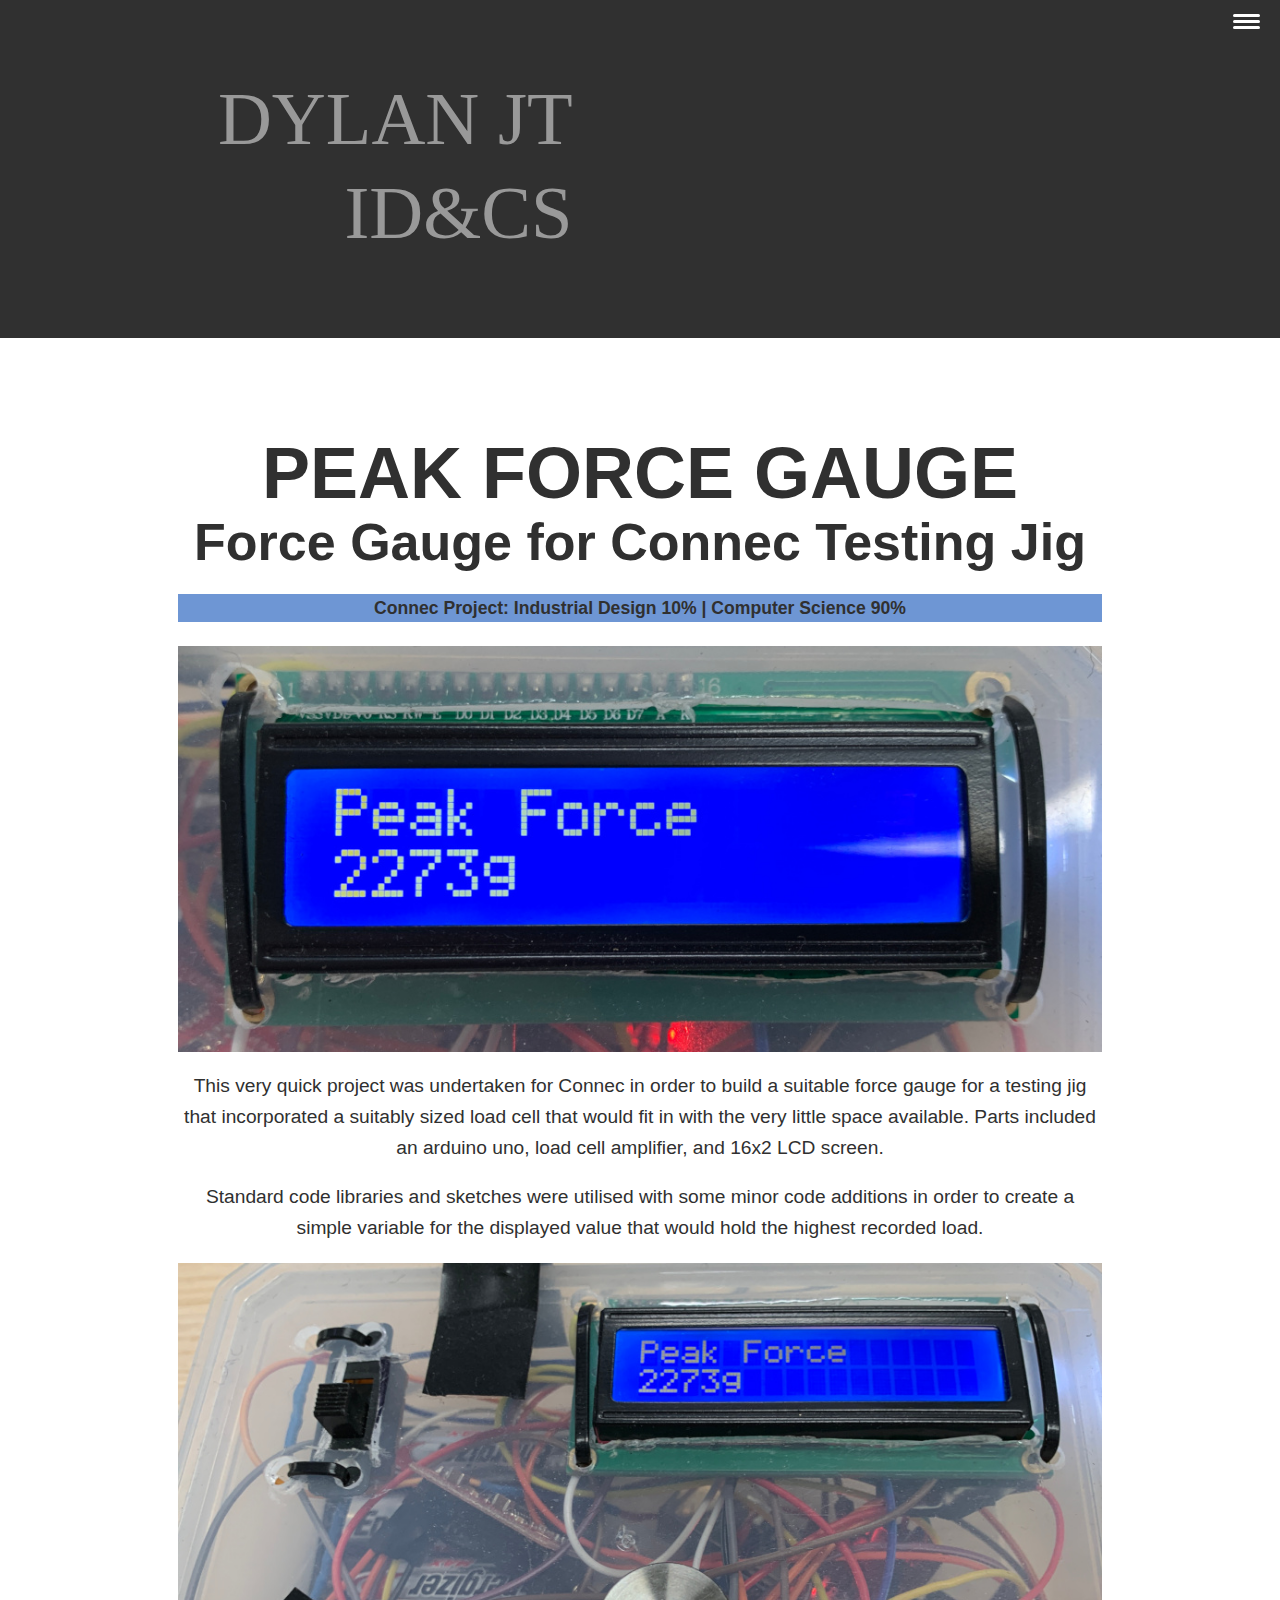
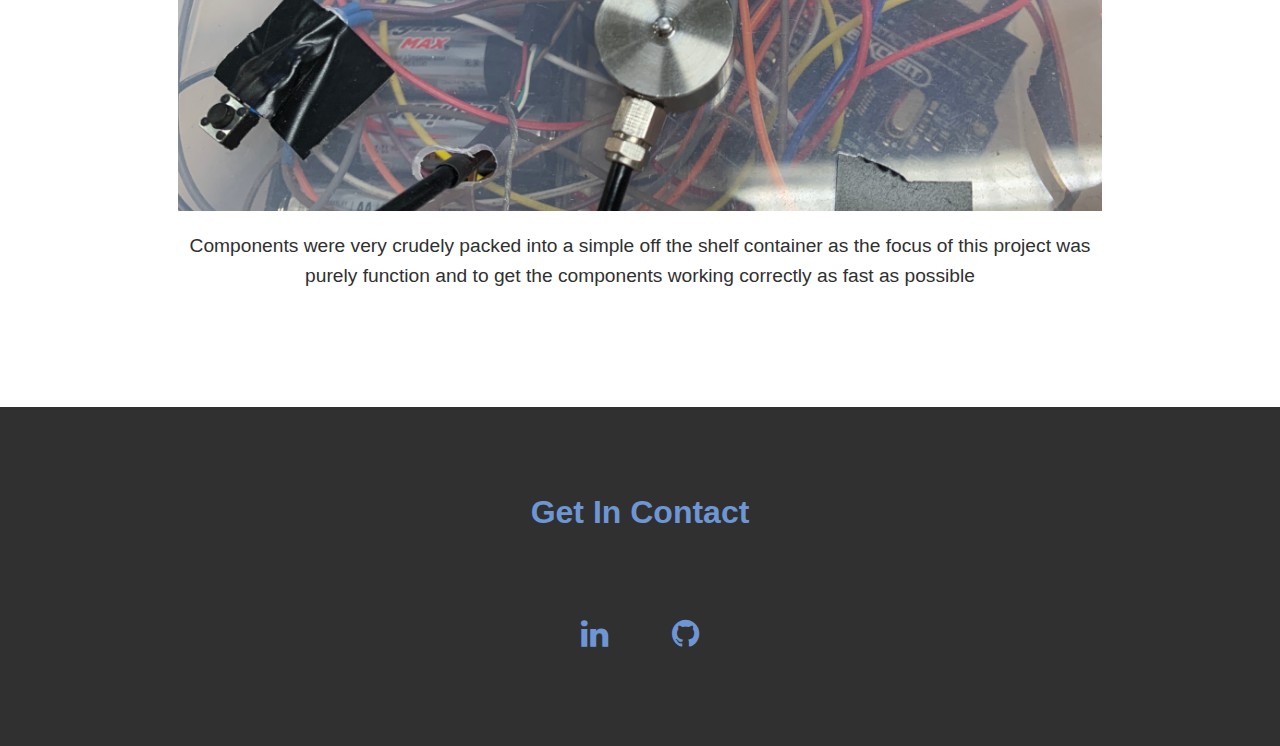
<file: pages/peak-force.html>
<!doctype html>
<html lang="en">
	<head>
	  <meta charset="utf-8">
	  <meta name="viewport" content="width=device-width, intial-scale=1">
	  <title>Peak Force</title>
	  <link rel="stylesheet" href="../css/style.css">
	  <link rel="stylesheet" href="https://cdnjs.cloudflare.com/ajax/libs/font-awesome/4.7.0/css/font-awesome.min.css">

	</head>

	<body>
		<header>
			<div class="logo">
				<img src="../source/logo2.svg" alt"">
			</div>

			<button class="nav-toggle" aria-label="toggle navigation">
				<span class="hamburger"></span>
			</button>
			<nav class="nav">
				<ul class="nav__list">
					<li class="nav__item"><a href="../index.html #home" class="nav__link">Home</a></li>
					<li class="nav__item"><a href="../index.html #about" class="nav__link">About</a></li>
					<li class="nav__item"><a href="../index.html #work" class="nav__link">Portfolio</a></li>
					<li class="nav__item"><a href="../index.html #contact" class="nav__link">Contact</a></li>
				</ul>
			</nav>
		</header>


		<section class="portfolio__page">
			
			<h1>
				PEAK FORCE GAUGE
			</h1>
			<h2>
				Force Gauge for Connec Testing Jig
			</h2>
			<h4 class="portfolio__ratio">
				Connec Project: Industrial Design 10% | Computer Science 90%
			</h4>
			<img src="../source/portfolio/peak_force_images/peak-force-display.JPG" class="portfolio__page--image">
			<p class="section__subtitle">
				This very quick project was undertaken for Connec in order to build a suitable force gauge for a testing jig
				that incorporated a suitably sized load cell that would fit in with the very little space available.
				Parts included an arduino uno, load cell amplifier, and 16x2 LCD screen.
			</p>
			
			<p class="section__subtitle">
				Standard code libraries and sketches were utilised with some minor code additions in order to create
				a simple variable for the displayed value that would hold the highest recorded load.
			</p>
			<img src="../source/portfolio/peak_force_images/peak-force-main.jpg" class="portfolio__page--image">
			<p class="section__subtitle">
				Components were very crudely packed into a simple off the shelf container as the focus of this project 
				was purely function and to get the components working correctly as fast as possible
			</p>
			
		</section>

		


		<footer class="footer" id="contact">
			<a class="footer__link"> Get In Contact</a>
			<ul class="social-list">
				<li class="social-list__item">
					<a href="https://www.linkedin.com/in/dylan-toth-99689055/" class="fa fa-linkedin social-list__link"></a>
				</li>
				<li class="social-list__item">
					<a href="https://github.com/dylan-at-home" class="fa fa-github social-list__link" ></a>
				</li>

			</ul>
		</footer>

		<script src="../js/index.js"></script>

	</body>
</html>
</file>
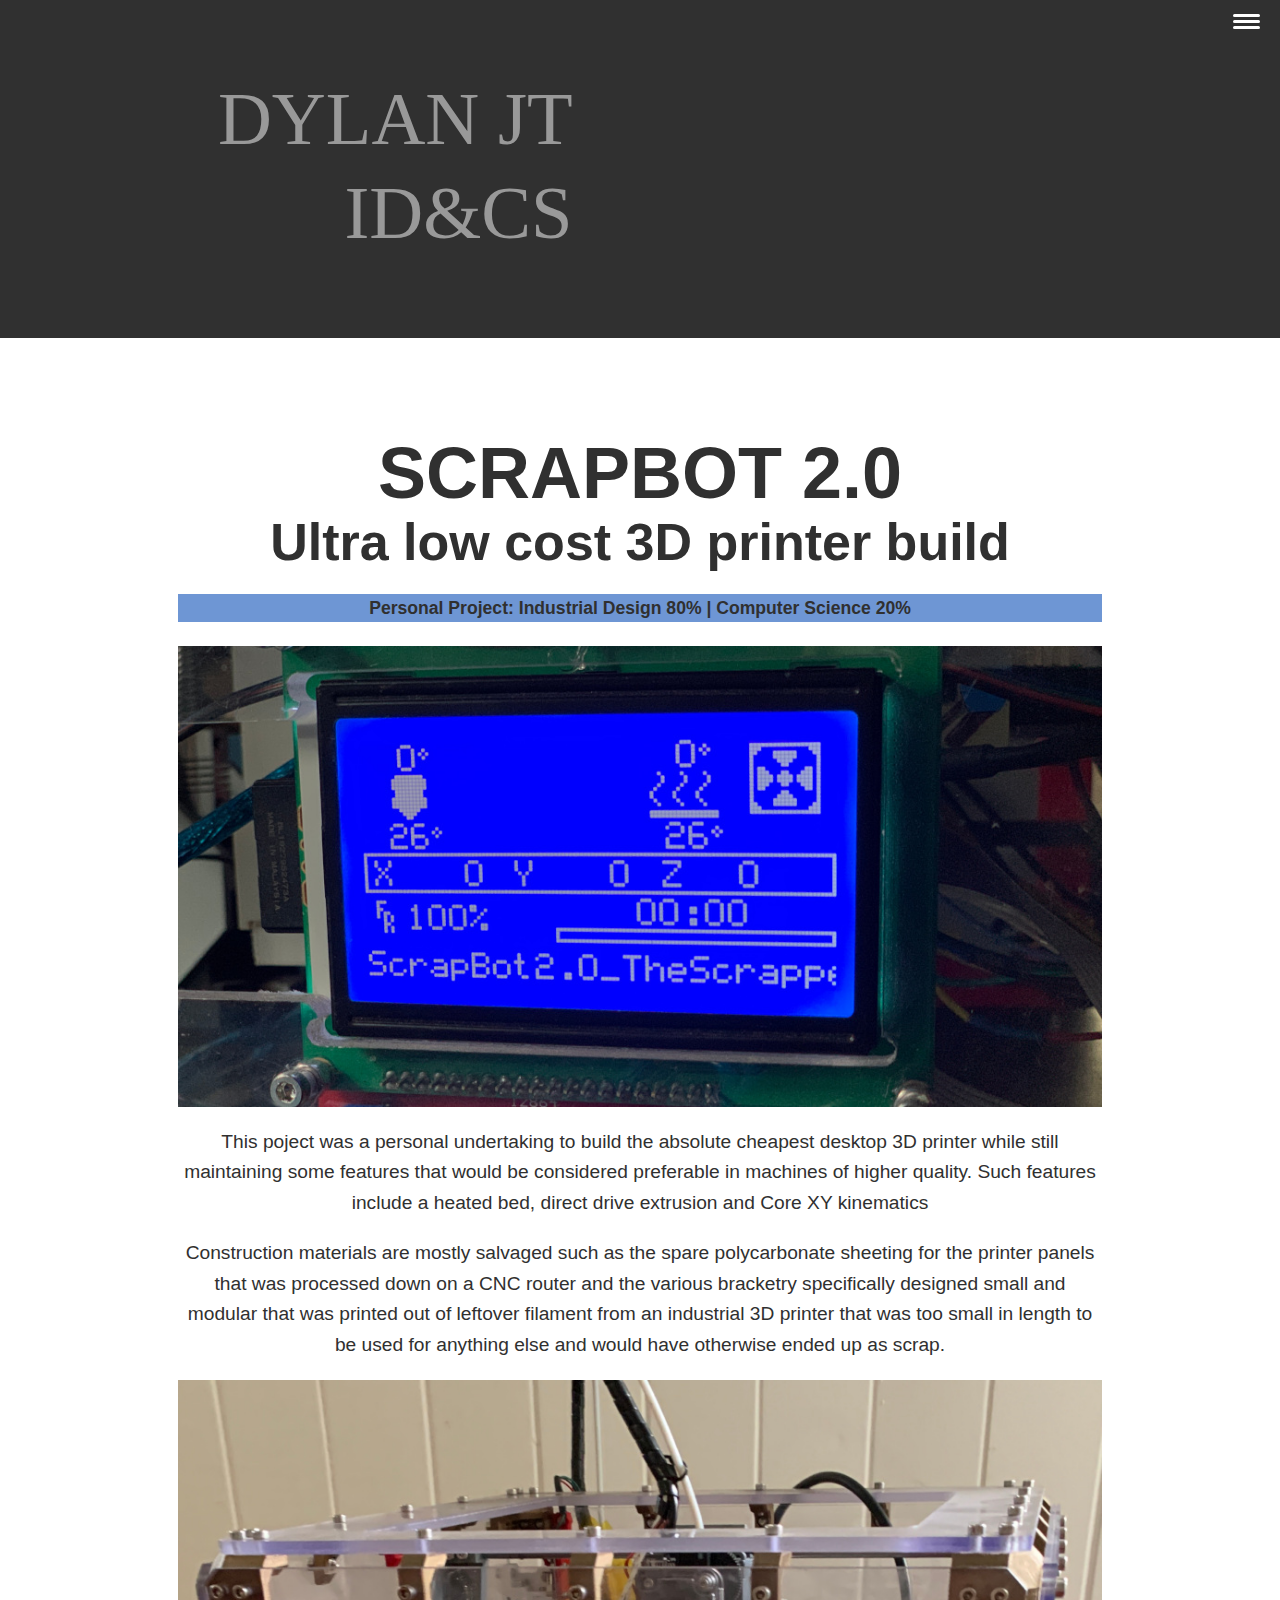
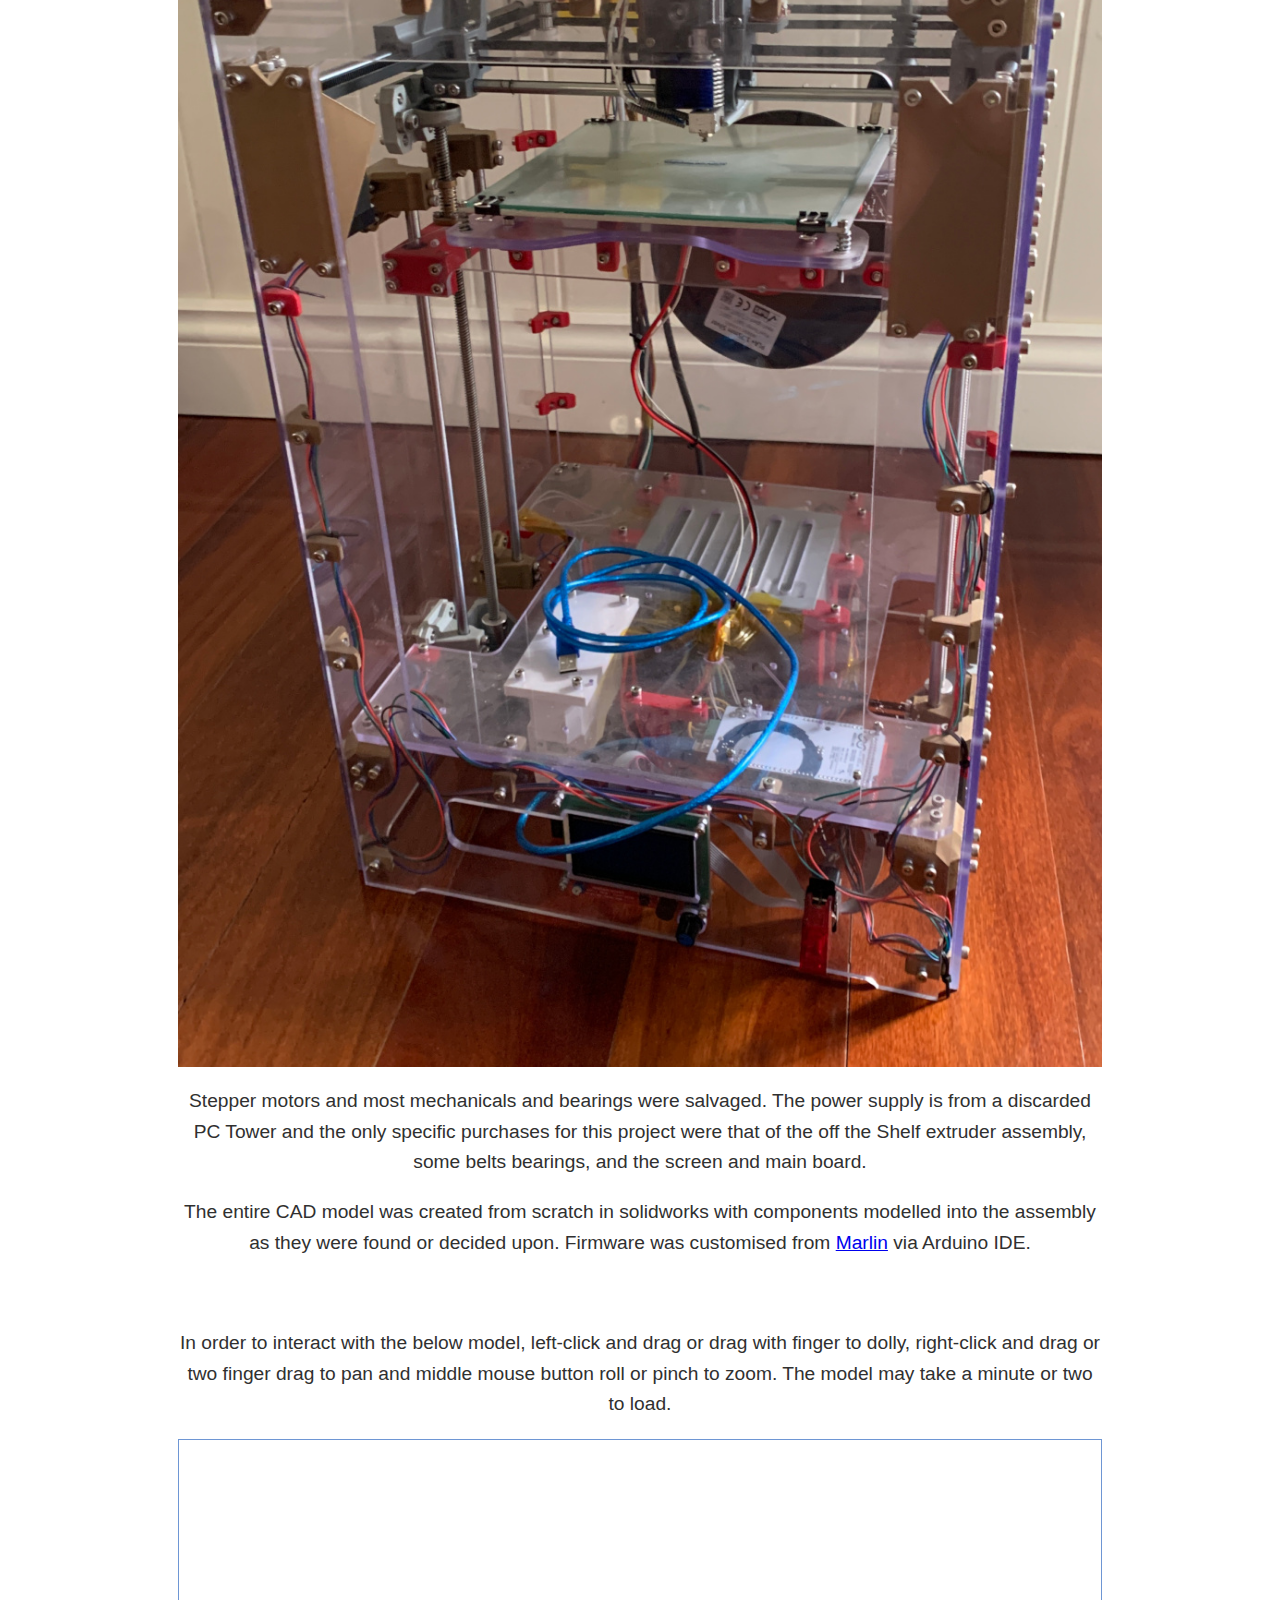
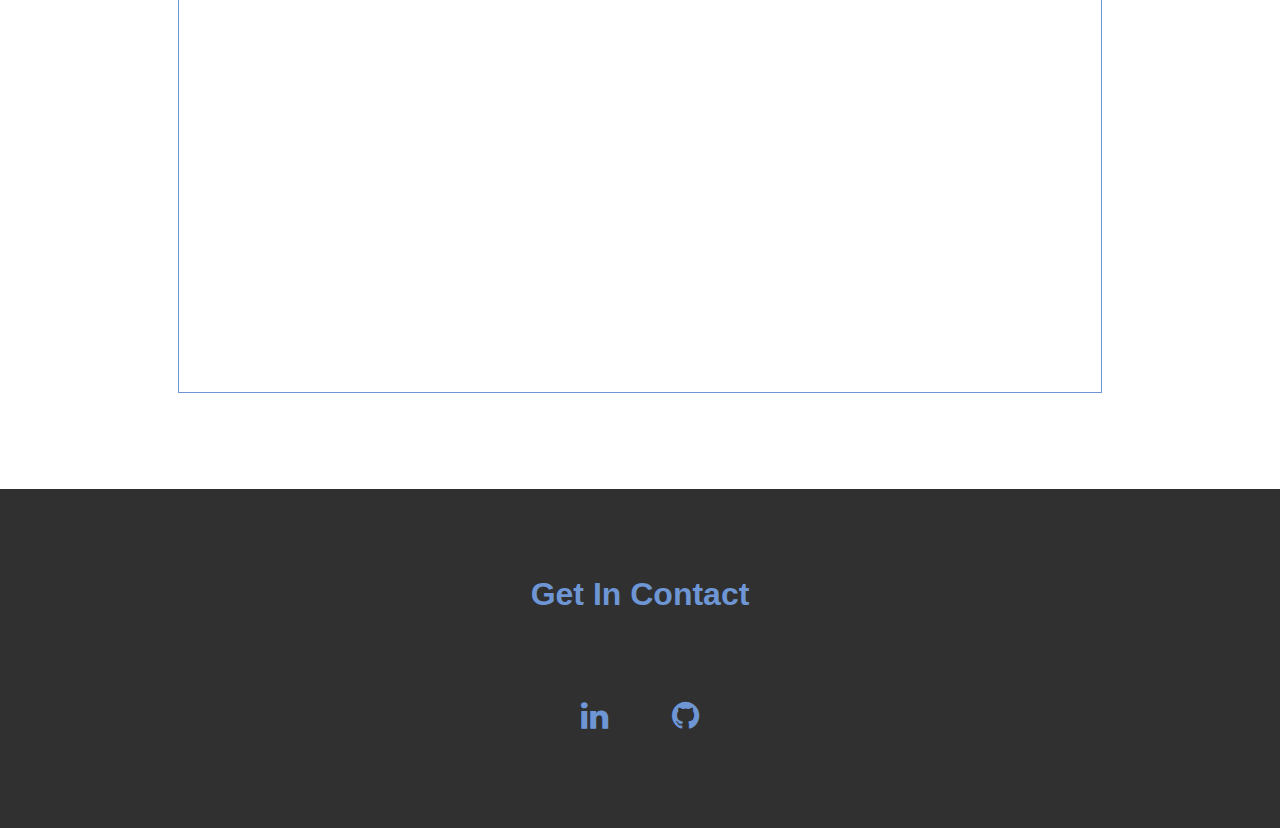
<file: pages/scrapbot.html>
<!doctype html>
<html lang="en">
	<head>
	  <meta charset="utf-8">
	  <meta name="viewport" content="width=device-width, intial-scale=1">
	  <title>Scrapbot 2.0</title>
	  <link rel="stylesheet" href="../css/style.css">
	  <link rel="stylesheet" href="https://cdnjs.cloudflare.com/ajax/libs/font-awesome/4.7.0/css/font-awesome.min.css">

	</head>

	<body>
		<header>
			<div class="logo">
				<img src="../source/logo2.svg" alt"">
			</div>

			<button class="nav-toggle" aria-label="toggle navigation">
				<span class="hamburger"></span>
			</button>
			<nav class="nav">
				<ul class="nav__list">
					<li class="nav__item"><a href="../index.html #home" class="nav__link">Home</a></li>
					<li class="nav__item"><a href="../index.html #about" class="nav__link">About</a></li>
					<li class="nav__item"><a href="../index.html #work" class="nav__link">Portfolio</a></li>
					<li class="nav__item"><a href="../index.html #contact" class="nav__link">Contact</a></li>
				</ul>
			</nav>
		</header>


		<section class="portfolio__page">
			
			<h1>
				SCRAPBOT 2.0
			</h1>
			<h2>
				Ultra low cost 3D printer build
			</h2>
			<h4 class="portfolio__ratio">
				Personal Project: Industrial Design 80% | Computer Science 20%
			</h4>
			<img src="../source/portfolio/scrapbot_images/scrapbot-screen.JPG" class="portfolio__page--image">
			<p class="section__subtitle">
				This poject was a personal undertaking to build the absolute
				cheapest desktop 3D printer while still maintaining some features
				that would be considered preferable in machines of higher quality.
				Such features include a heated bed, direct drive extrusion and 
				Core XY kinematics
			</p>
			
			<p class="section__subtitle">
				Construction materials are mostly salvaged such as the spare polycarbonate 
				sheeting for the printer panels that was processed down on a CNC router
				and the various bracketry specifically designed small and modular that
				was printed out of leftover filament from an industrial 3D printer 
				that was too small in length to be used for anything else and would 
				have otherwise ended up as scrap.
			</p>
			<img src="../source/portfolio/scrapbot_images/scrapbot-main.JPG" class="portfolio__page--image">
			<p class="section__subtitle">
				Stepper motors and most mechanicals and bearings were salvaged. 
				The power supply is from a discarded PC Tower and the only specific purchases 
				for this project were that of the off the Shelf extruder assembly, some belts 
				bearings, and the screen and main board.			
			</p>
			<p class="section__subtitle">
				The entire CAD model was created from scratch in solidworks with components 
				modelled into the assembly as they were found or decided upon. Firmware was 
				customised from <a href="https://marlinfw.org/">Marlin</a> via Arduino IDE.
			</p>
			<br>
			<p class="section__subtitle">
				In order to interact with the below model, left-click and drag or drag with 
				finger to dolly, right-click and drag or two finger drag to pan and middle 
				mouse button roll or pinch to zoom. The model may take a minute or two to load.
			</p>
			<div class="iframe__box">
				<iframe src="https://playcanv.as/p/TjqgvCFO/"></iframe>
			</div>
		</section>

		


		<footer class="footer" id="contact">
			<a class="footer__link"> Get In Contact</a>
			<ul class="social-list">
				<li class="social-list__item">
					<a href="https://www.linkedin.com/in/dylan-toth-99689055/" class="fa fa-linkedin social-list__link"></a>
				</li>
				<li class="social-list__item">
					<a href="https://github.com/dylan-at-home" class="fa fa-github social-list__link" ></a>
				</li>

			</ul>
		</footer>

		<script src="../js/index.js"></script>

	</body>
</html>
</file>
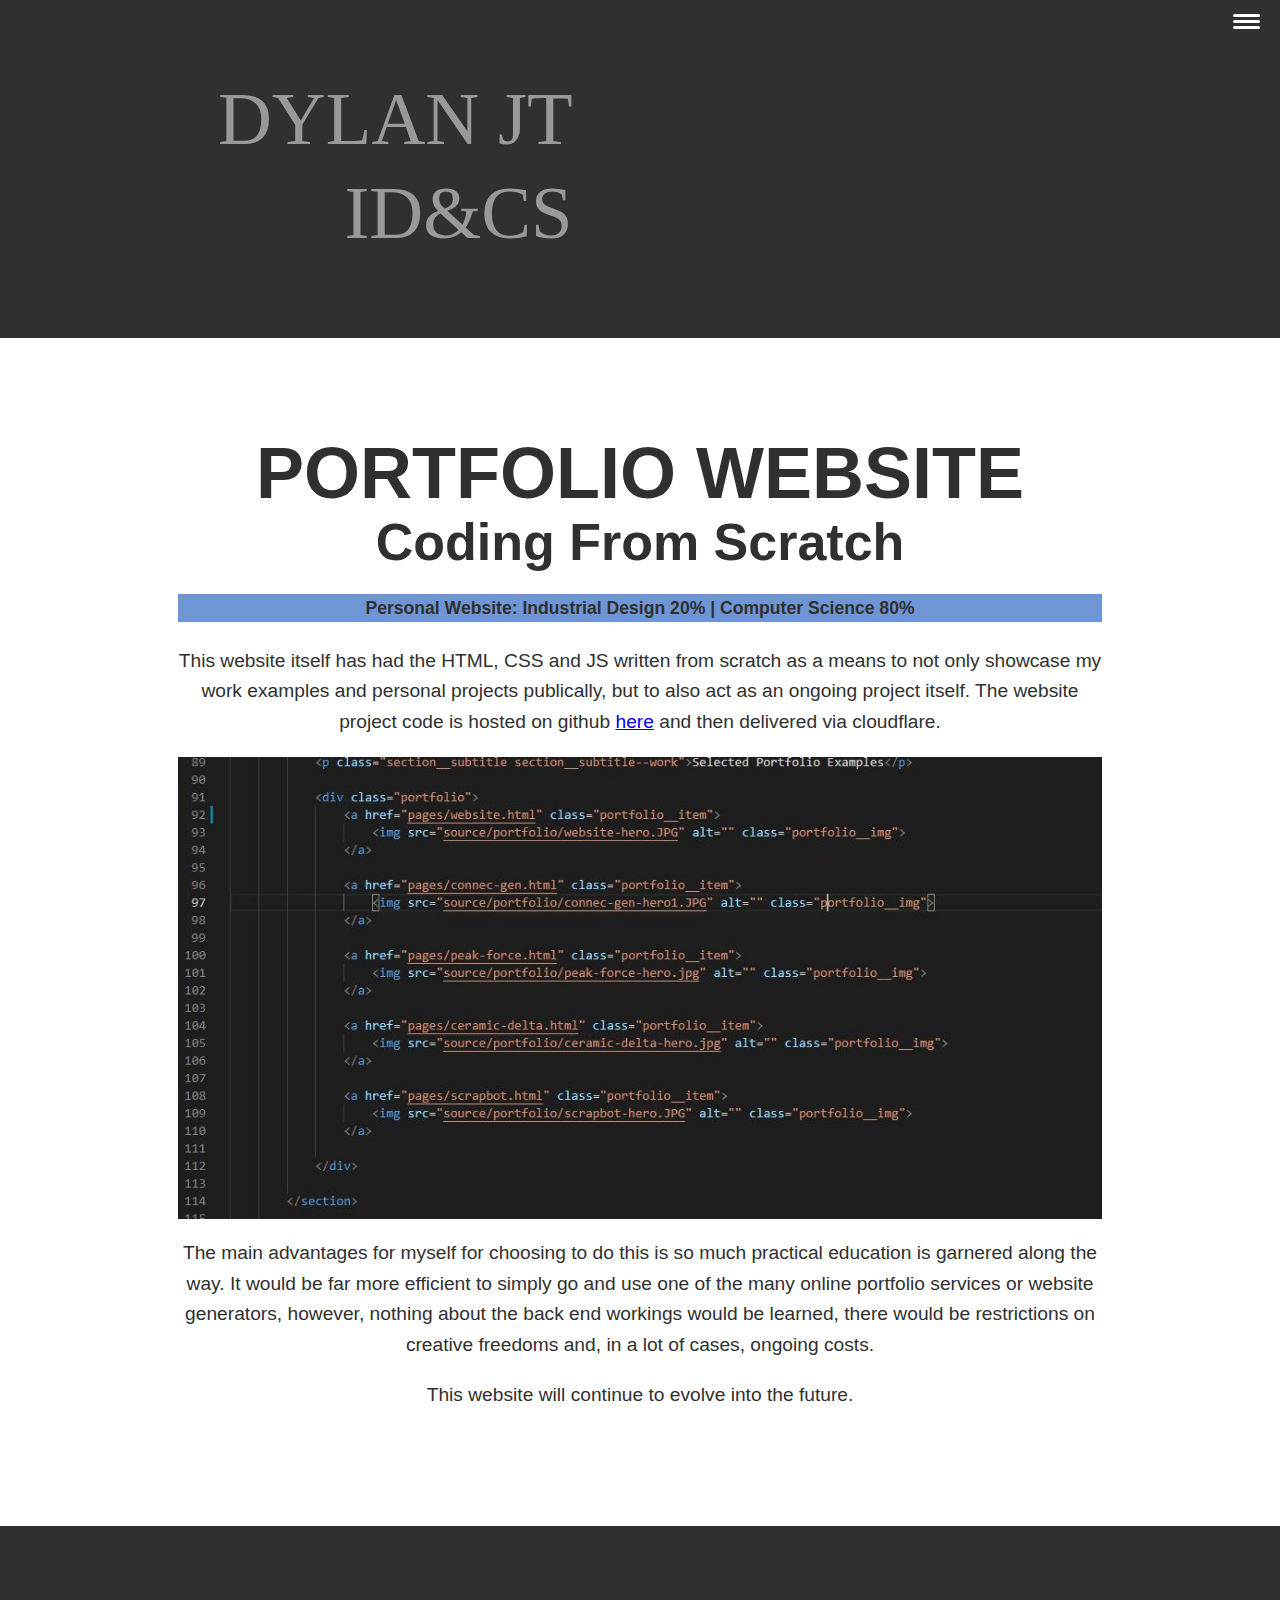
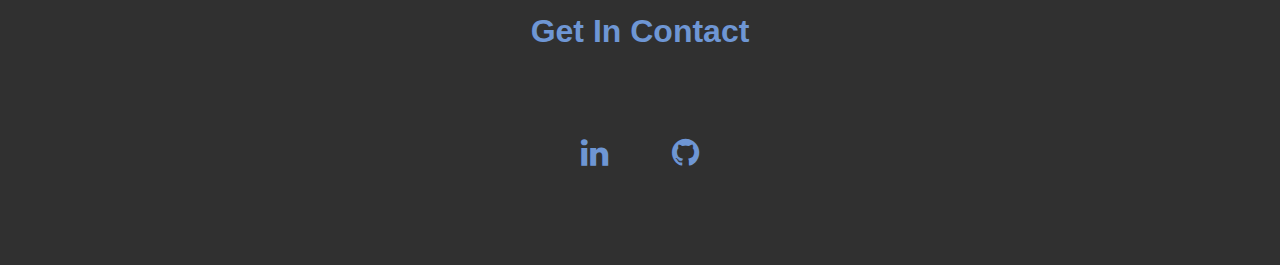
<file: pages/website.html>
<!doctype html>
<html lang="en">
	<head>
	  <meta charset="utf-8">
	  <meta name="viewport" content="width=device-width, intial-scale=1">
	  <title>Website</title>
	  <link rel="stylesheet" href="../css/style.css">
	  <link rel="stylesheet" href="https://cdnjs.cloudflare.com/ajax/libs/font-awesome/4.7.0/css/font-awesome.min.css">

	</head>

	<body>
		<header>
			<div class="logo">
				<img src="../source/logo2.svg" alt"">
			</div>

			<button class="nav-toggle" aria-label="toggle navigation">
				<span class="hamburger"></span>
			</button>
			<nav class="nav">
				<ul class="nav__list">
					<li class="nav__item"><a href="../index.html #home" class="nav__link">Home</a></li>
					<li class="nav__item"><a href="../index.html #about" class="nav__link">About</a></li>
					<li class="nav__item"><a href="../index.html #work" class="nav__link">Portfolio</a></li>
					<li class="nav__item"><a href="../index.html #contact" class="nav__link">Contact</a></li>
				</ul>
			</nav>
		</header>


		<section class="portfolio__page">
			
			<h1>
				PORTFOLIO WEBSITE
			</h1>
			<h2>
				Coding From Scratch
			</h2>
			<h4 class="portfolio__ratio">
				Personal Website: Industrial Design 20% | Computer Science 80%
			</h4>
			
			<p class="section__subtitle">
				This website itself has had the HTML, CSS and JS written from scratch as a means to not only
                showcase my work examples and personal projects publically, but to also act as an ongoing
                project itself. The website project code is hosted on github <a href="https://github.com/dylan-at-home/profile">here</a>
                and then delivered via cloudflare.
			</p>

			<img src="../source/portfolio/website_images/website-local-image.JPG" class="portfolio__page--image">
			<p class="section__subtitle">
				The main advantages for myself for choosing to do this is so much practical education is garnered along
                the way. It would be far more efficient to simply go and use one of the many online portfolio
                services or website generators, however, nothing about the back end workings would be learned, there
                would be restrictions on creative freedoms and, in a lot of cases, ongoing costs.
			</p>

            <p class="section__subtitle">
				This website will continue to evolve into the future.
			</p>
			
		</section>

		


		<footer class="footer" id="contact">
			<a class="footer__link"> Get In Contact</a>
			<ul class="social-list">
				<li class="social-list__item">
					<a href="https://www.linkedin.com/in/dylan-toth-99689055/" class="fa fa-linkedin social-list__link"></a>
				</li>
				<li class="social-list__item">
					<a href="https://github.com/dylan-at-home" class="fa fa-github social-list__link" ></a>
				</li>

			</ul>
		</footer>

		<script src="../js/index.js"></script>

	</body>
</html>
</file>
<file: css/style.css>
*,
*::before,
*::after{
    box-sizing: border-box;
}

/* custom properties */

:root{
    --ff-primary: 'zantrokeregular', sans-serif;
    --ff-secondary: 'zantrokeregular', sans-serif;
    --ff-loading: 'Courier New', sans-serif;

    --fw-reg: 300;
    --fw-bold: 900;

    --clr-light: #fff;
    --clr-dark: #303030;
    --clr-accent: hsl(216, 54%, 63%);
    
    --fs-h1: 3rem;
    --fs-h2: 2rem;
    --fs-h3: 1.5rem;
    --fs-h4: 1rem;
    --fs-body: 1rem;
    --bs: 0.25em 0.25em 0.75em rgba(0,0,0,.25),
            0.125em 0.125em 0.25em rgba(0,0,0,.15);

}

@media (min-width: 1200px){
    :root {
        --fs-h1: 4.5rem;
        --fs-h2: 3.25rem;
        --fs-h3: 2rem;
        --fs-h4: 1.1rem;
        --fs-body: 1.2rem;
    }
}

/* general styles */

html{
    scroll-behavior: smooth;
}

header{
    background: var(--clr-dark);
}

body{
    background: var(--clr-light);
    color: var(--clr-dark);
    margin: 0;
    font-family: var(--ff-primary);
    font-size: var(--fs-body);
    line-height: 1.6;
    
}

section{
    padding: 5em 2em;
}

img{
    display: block;
    max-width: 100%;
}

strong{font-weight: var(--fw-bold);}

:focus{
    outline: 3px solid var(--clr-accent);
    outline-offset: 3px;
}

.btn{
    display: inline-block;
    padding: .5em 2.5em;
    background: var(--clr-accent);
    color: var(--clr-dark);
    text-decoration: none;
    cursor: pointer;
    font-size: 0.8rem;
    text-transform: uppercase;
    letter-spacing: 2px;
    font-weight: var(--fw-bold);
    transition: transform 200ms ease-in-out;

}

.btn:hover{
    transform: scale(1.1);
}

/* text */


h1, h2, h3{
    line-height: 1.1;
    margin: 0;
}

h1{font-size: var(--fs-h1);}
h2{font-size: var(--fs-h2);}
h3{font-size: var(--fs-h3);}
h4{font-size: var(--fs-h4);}

.section__title{
    margin-bottom: .25em;
}

.section__subtitle--intro{
    margin: 0;
    font-size: var(--fs-h3);
    background: var(--clr-accent);
    padding: .25em 1em;
    margin-bottom: 1em;
}

.section__subtitle--intro,
.section__subtitle--about{
    background: var(--clr-accent);
    font-family: var(--ff-secondary);
    margin-bottom: 1em;
}


.loading{
    font-family: var(--ff-loading);
}

.blinking{
	animation:blinkingText .6s infinite;
}
@keyframes blinkingText{
	0%{		color: #000;	}
	80%{	color:transparent;	}
	100%{	color: #000;	}
}

/* header */

header{
    display: flex;
    justify-content: space-between;
    padding: 1em;
}

.logo{
    max-width: 1200px;
    /* margin: 0 auto; */
}

.nav{
    position: fixed;
    background: var(--clr-dark);
    color: var(--clr-light);
    top: 0;
    bottom: 0;
    left: 0;
    right: 0;
    z-index: 5;
    transform: translateX(100%);
    transition: transform 250ms cubic-bezier(.5, 0, .5, 1);
}

.nav__list{
    list-style: none;
    display: flex;
    height: 100%;
    flex-direction: column;
    justify-content: space-evenly;
    align-items: center;
    margin: 0;
    padding: 0;
}

.nav__link{
    color: inherit;
    font-weight: var(--fw-bold);
    font-size: var(--fs-h3);
    text-decoration: none;
}

.nav__link:hover{
    color:var(--clr-accent);
}

.nav-toggle{
    padding: .5em;
    background: transparent;
    border: 0;
    cursor: pointer;
    position: absolute;
    right: 1em;
    top: 1em;
    z-index: 10;
}

.nav-open .nav{
    transform: translateX(0); 
}

.nav-open .nav-toggle{
    position: fixed;
}

.nav-open .hamburger{
    transform: rotate(.625turn);
}

.nav-open .hamburger::before{
    transform: rotate(.25turn) translateX(-6px);
}

.nav-open .hamburger::after{
    opacity: 0;
}


.hamburger{
    display: block;
    position: relative;
}

.hamburger,
.hamburger::before,
.hamburger::after{
    background: var(--clr-light);
    width: 2em;
    height: 3px;
    border-radius: 1em;
    transition: transform 250ms ease-in-out;
}

.hamburger::before,
.hamburger::after{
    content: '';
    position: absolute;
    left: 0;
    right: 0;
}

.hamburger::before{
    top: 6px;
}

.hamburger::after{
    bottom: 6px;
}


/* intro section */



.intro{position: relative;}

.intro__img{
    box-shadow: var(--bs);
}

@media (min-width: 600px){
    .intro{
        display: grid;
        width: min-content;
        margin: 0 auto;
        grid-column-gap: 1em;
        grid-template-areas:
        "img title"
        "img subtitle";
        grid-template-columns: min-content max-content;
    }

    .intro__img{
        grid-area: img;
        min-width: 400px;
        position: relative;
        z-index: 2;
    }

    .section__subtitle--intro{
        align-self: start;
        grid-column: -1/1;
        grid-row: 2;
        text-align: right;
        position: relative;
        left: -1.5em;
        width: calc(100% + 1.5em);
    }
}

/* skillz */

.my-skills{
    background-color: var(--clr-dark);
    background-image: url(../source/front_page.jpg);
    background-size: cover;
    max-width: 100%;
    color: var(--clr-light);
    text-align: center;
}

.section__title--about{
    color: var(--clr-accent);
    position: relative;
}

.section__title--about::after{
    content: '';
    display: block;
    width: 2em;
    height: 1px;
    margin: 0.5em auto 1em;
    background: currentColor;
    opacity: 0.25;
}

.services{
    margin-bottom: 4em;
}

.service {
    max-width: 300px;
    margin: 0 auto;
}

@media (min-width: 800px){
    .services{
        display: flex;
        max-width: 1000px;
        margin-left: auto;
        margin-right: auto;
    }

    .service + .service{
        margin-left: 2em;
    }
}

.my-work{
    background-color: var(--clr-light);
    color: var(--clr-dark);
    text-align: center;

}

.section__subtitle--work{
    color: var(--clr-accent);
    font-weight: var(--fw-bold);
    margin-bottom: 2em;
}

.portfolio{
    display: grid;
    grid-template-columns: repeat(auto-fit, minmax(300px, 1fr));
    max-width: 1200px;
    margin: 0 auto;
}

.portfolio__item{
    background: var(--clr-accent);
    overflow: hidden;
}

.portfolio__img {
    transition: 
        transform 750ms cubic-bezier(.5, 0, .5, 1),
        opacity 250ms linear;

}

.portfolio__item:focus {
    position: relative;
    z-index: 2;
}

.portfolio__img:hover,
.portfolio__item:focus .portfolio__img{
    transform: scale(1.2);
    opacity: .75;
}

/* footer */

.footer{
    background: var(--clr-dark);
    color: var(--clr-accent);
    text-align: center;
    padding: 2.5em 0;
    font-size: var(--fs-h3);

}

.footer a {
    color: inherit;
    text-decoration: none;
}

.footer__link{
    font-weight: var(--fw-bold);
}

.social-list__link:hover{
    opacity: .7;
}

.social-list {
    list-style: none;
    display: flex;
    justify-content: center;
    margin: 2em 0 0;
    padding: 0;
}

.social-list__item{
    margin: 0 .5em;
}

.social-list__link{
    padding: .5em;
}


/* portfolio & CV pages */

.CV__page{
    text-align: left;
    max-width: 1200px;
    margin:0 auto;
}


.portfolio__page{
    text-align: center;
    max-width: 1000px;
    margin:0 auto;
}

.cv__experience{
    background-color: var(--clr-accent);
}
.portfolio__ratio{
    background-color: var(--clr-accent);
}

.portfolio__page--image{
    display: block;
    margin-left: auto;
    margin-right: auto;
}

.iframe__box{

    width: 100%;
    height: 0;
    padding-bottom: 60%;
    position: relative;
}

.iframe__box iframe{

    display: block;
    width: 100%;
    height: 100%;
    position: absolute;
    top: 0;
    left: 0;
    border-color: var(--clr-accent);
    border-style: solid;
    border-width: 1px;
    box-shadow: none;
}
</file>
